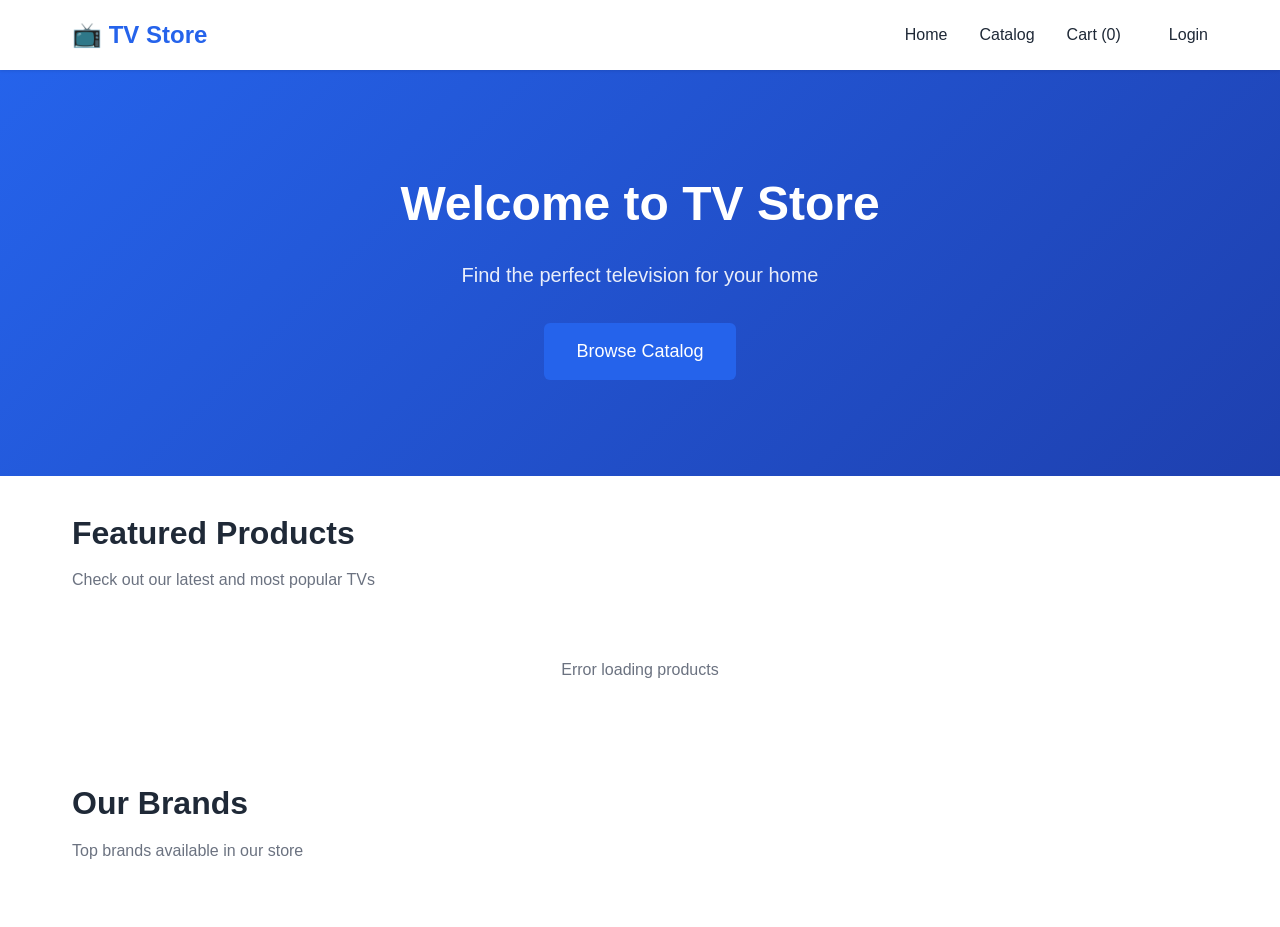
<file: frontend/index.html>
<!DOCTYPE html>
<html lang="en">
<head>
    <meta charset="UTF-8">
    <meta name="viewport" content="width=device-width, initial-scale=1.0">
    <title>Television Store - Home</title>
    <link rel="stylesheet" href="css/style.css">
</head>
<body>
    <nav class="navbar">
        <div class="nav-container">
            <a href="index.html" class="nav-brand">📺 TV Store</a>
            <ul class="nav-links">
                <li><a href="index.html">Home</a></li>
                <li><a href="catalog.html">Catalog</a></li>
                <li><a href="cart.html">Cart (<span id="cart-count">0</span>)</a></li>
                <li class="nav-user">
                    <span class="user-name" id="user-name"></span>
                    <a href="dashboard.html" id="dashboard-link" style="display: none;">Dashboard</a>
                    <a href="admin.html" id="admin-link" style="display: none;">Admin</a>
                    <a href="login.html" id="login-link">Login</a>
                    <button class="btn btn-sm btn-danger" id="logout-btn" style="display: none;">Logout</button>
                </li>
            </ul>
        </div>
    </nav>

    <section class="hero">
        <div class="container">
            <h1>Welcome to TV Store</h1>
            <p>Find the perfect television for your home</p>
            <a href="catalog.html" class="btn btn-primary" style="font-size: 1.125rem; padding: 0.875rem 2rem;">
                Browse Catalog
            </a>
        </div>
    </section>

    <section class="container">
        <div class="page-header">
            <h2 class="page-title">Featured Products</h2>
            <p class="page-subtitle">Check out our latest and most popular TVs</p>
        </div>

        <div id="loading" class="loading">Loading products...</div>
        
        <div id="featured-products" class="grid grid-3"></div>
    </section>

    <section class="container">
        <div class="page-header">
            <h2 class="page-title">Our Brands</h2>
            <p class="page-subtitle">Top brands available in our store</p>
        </div>
        
        <div id="brands-stats" class="grid grid-4"></div>
    </section>

    <!-- Scripts -->
    <script src="js/config.js"></script>
    <script src="js/api.js"></script>
    <script>
        function updateNavigation() {
            const user = getCurrentUser();
            const loginLink = document.getElementById('login-link');
            const logoutBtn = document.getElementById('logout-btn');
            const userName = document.getElementById('user-name');
            const dashboardLink = document.getElementById('dashboard-link');
            const adminLink = document.getElementById('admin-link');
            
            if (user) {
                loginLink.style.display = 'none';
                logoutBtn.style.display = 'inline-block';
                userName.textContent = user.name;
                dashboardLink.style.display = 'inline-block';
                
                if (user.role === 'admin') {
                    adminLink.style.display = 'inline-block';
                }
            }
            
            // Update cart count
            const cart = JSON.parse(localStorage.getItem('cart') || '[]');
            document.getElementById('cart-count').textContent = cart.length;
        }

        document.getElementById('logout-btn')?.addEventListener('click', logout);

        async function loadFeaturedProducts() {
            try {
                const data = await API.getAllTVs({ limit: 6, sortBy: 'createdAt', order: 'desc' });
                const products = data.data || data;
                
                const container = document.getElementById('featured-products');
                const loading = document.getElementById('loading');
                
                loading.style.display = 'none';
                
                if (products.length === 0) {
                    container.innerHTML = '<div class="empty-state"><p>No products available</p></div>';
                    return;
                }
                
                container.innerHTML = products.map(tv => `
                    <div class="card product-card">
                        ${tv.stock > 0 ? '<span class="product-badge">In Stock</span>' : ''}
                        <div class="card-body">
                            <h3 class="card-title">${tv.brand} ${tv.model}</h3>
                            <p class="card-text">
                                ${tv.specs?.size || 'N/A'} | ${tv.specs?.resolution || 'N/A'}
                                ${tv.specs?.smartTV ? ' | Smart TV' : ''}
                            </p>
                            <div class="product-price">${formatPrice(tv.price)}</div>
                            <p class="product-stock ${tv.stock > 0 ? 'in-stock' : 'out-of-stock'}">
                                ${tv.stock > 0 ? `${tv.stock} in stock` : 'Out of stock'}
                            </p>
                        </div>
                        <div class="card-footer">
                            <a href="product.html?id=${tv._id}" class="btn btn-outline btn-sm">View Details</a>
                            <button class="btn btn-primary btn-sm" onclick="addToCart('${tv._id}')" 
                                ${tv.stock === 0 ? 'disabled' : ''}>
                                Add to Cart
                            </button>
                        </div>
                    </div>
                `).join('');
            } catch (error) {
                console.error('Error loading products:', error);
                document.getElementById('loading').textContent = 'Error loading products';
            }
        }

        async function loadBrandsStats() {
            try {
                const stats = await API.getBrandsStats();
                const container = document.getElementById('brands-stats');
                
                container.innerHTML = stats.map(brand => `
                    <div class="card">
                        <div class="card-body">
                            <h3 class="card-title">${brand._id}</h3>
                            <p class="card-text">
                                <strong>${brand.count}</strong> models<br>
                                Avg: ${formatPrice(brand.avgPrice)}
                            </p>
                        </div>
                    </div>
                `).join('');
            } catch (error) {
                console.error('Error loading brands:', error);
            }
        }

        function addToCart(tvId) {
            const cart = JSON.parse(localStorage.getItem('cart') || '[]');
            
            const existing = cart.find(item => item.tvId === tvId);
            if (existing) {
                existing.quantity++;
            } else {
                cart.push({ tvId, quantity: 1 });
            }
            
            localStorage.setItem('cart', JSON.stringify(cart));
            updateNavigation();
            showNotification('Added to cart!', 'success');
        }

        updateNavigation();
        loadFeaturedProducts();
        loadBrandsStats();
    </script>
</body>
</html>
</file>
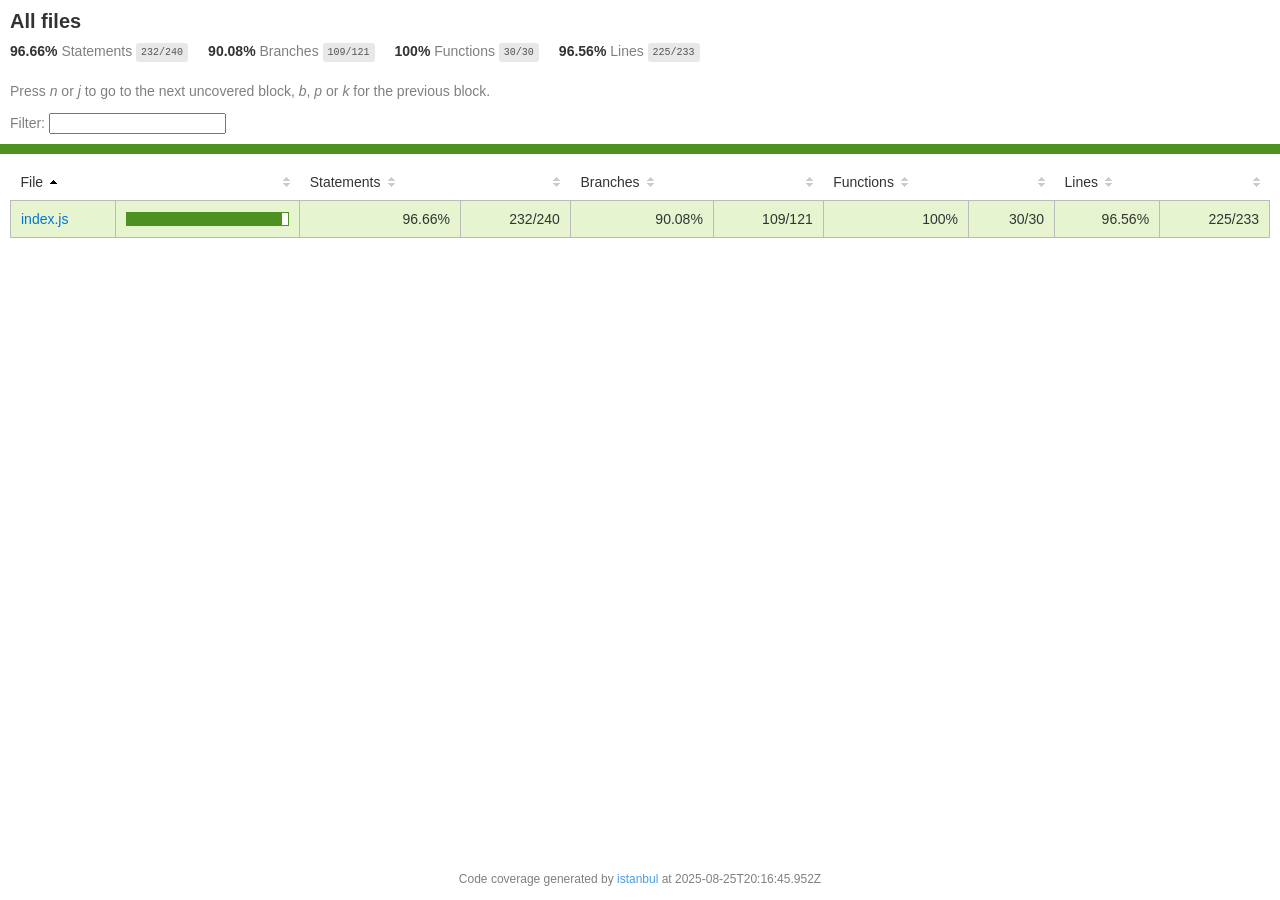
<file: backend/node_modules/kareem/coverage/lcov-report/index.html>
<!doctype html>
<html lang="en">

<head>
    <title>Code coverage report for All files</title>
    <meta charset="utf-8" />
    <link rel="stylesheet" href="prettify.css" />
    <link rel="stylesheet" href="base.css" />
    <link rel="shortcut icon" type="image/x-icon" href="favicon.png" />
    <meta name="viewport" content="width=device-width, initial-scale=1" />
    <style type='text/css'>
        .coverage-summary .sorter {
            background-image: url(sort-arrow-sprite.png);
        }
    </style>
</head>
    
<body>
<div class='wrapper'>
    <div class='pad1'>
        <h1>All files</h1>
        <div class='clearfix'>
            
            <div class='fl pad1y space-right2'>
                <span class="strong">96.66% </span>
                <span class="quiet">Statements</span>
                <span class='fraction'>232/240</span>
            </div>
        
            
            <div class='fl pad1y space-right2'>
                <span class="strong">90.08% </span>
                <span class="quiet">Branches</span>
                <span class='fraction'>109/121</span>
            </div>
        
            
            <div class='fl pad1y space-right2'>
                <span class="strong">100% </span>
                <span class="quiet">Functions</span>
                <span class='fraction'>30/30</span>
            </div>
        
            
            <div class='fl pad1y space-right2'>
                <span class="strong">96.56% </span>
                <span class="quiet">Lines</span>
                <span class='fraction'>225/233</span>
            </div>
        
            
        </div>
        <p class="quiet">
            Press <em>n</em> or <em>j</em> to go to the next uncovered block, <em>b</em>, <em>p</em> or <em>k</em> for the previous block.
        </p>
        <template id="filterTemplate">
            <div class="quiet">
                Filter:
                <input type="search" id="fileSearch">
            </div>
        </template>
    </div>
    <div class='status-line high'></div>
    <div class="pad1">
<table class="coverage-summary">
<thead>
<tr>
   <th data-col="file" data-fmt="html" data-html="true" class="file">File</th>
   <th data-col="pic" data-type="number" data-fmt="html" data-html="true" class="pic"></th>
   <th data-col="statements" data-type="number" data-fmt="pct" class="pct">Statements</th>
   <th data-col="statements_raw" data-type="number" data-fmt="html" class="abs"></th>
   <th data-col="branches" data-type="number" data-fmt="pct" class="pct">Branches</th>
   <th data-col="branches_raw" data-type="number" data-fmt="html" class="abs"></th>
   <th data-col="functions" data-type="number" data-fmt="pct" class="pct">Functions</th>
   <th data-col="functions_raw" data-type="number" data-fmt="html" class="abs"></th>
   <th data-col="lines" data-type="number" data-fmt="pct" class="pct">Lines</th>
   <th data-col="lines_raw" data-type="number" data-fmt="html" class="abs"></th>
</tr>
</thead>
<tbody><tr>
	<td class="file high" data-value="index.js"><a href="index.js.html">index.js</a></td>
	<td data-value="96.66" class="pic high">
	<div class="chart"><div class="cover-fill" style="width: 96%"></div><div class="cover-empty" style="width: 4%"></div></div>
	</td>
	<td data-value="96.66" class="pct high">96.66%</td>
	<td data-value="240" class="abs high">232/240</td>
	<td data-value="90.08" class="pct high">90.08%</td>
	<td data-value="121" class="abs high">109/121</td>
	<td data-value="100" class="pct high">100%</td>
	<td data-value="30" class="abs high">30/30</td>
	<td data-value="96.56" class="pct high">96.56%</td>
	<td data-value="233" class="abs high">225/233</td>
	</tr>

</tbody>
</table>
</div>
                <div class='push'></div><!-- for sticky footer -->
            </div><!-- /wrapper -->
            <div class='footer quiet pad2 space-top1 center small'>
                Code coverage generated by
                <a href="https://istanbul.js.org/" target="_blank" rel="noopener noreferrer">istanbul</a>
                at 2025-08-25T20:16:45.952Z
            </div>
        <script src="prettify.js"></script>
        <script>
            window.onload = function () {
                prettyPrint();
            };
        </script>
        <script src="sorter.js"></script>
        <script src="block-navigation.js"></script>
    </body>
</html>
</file>
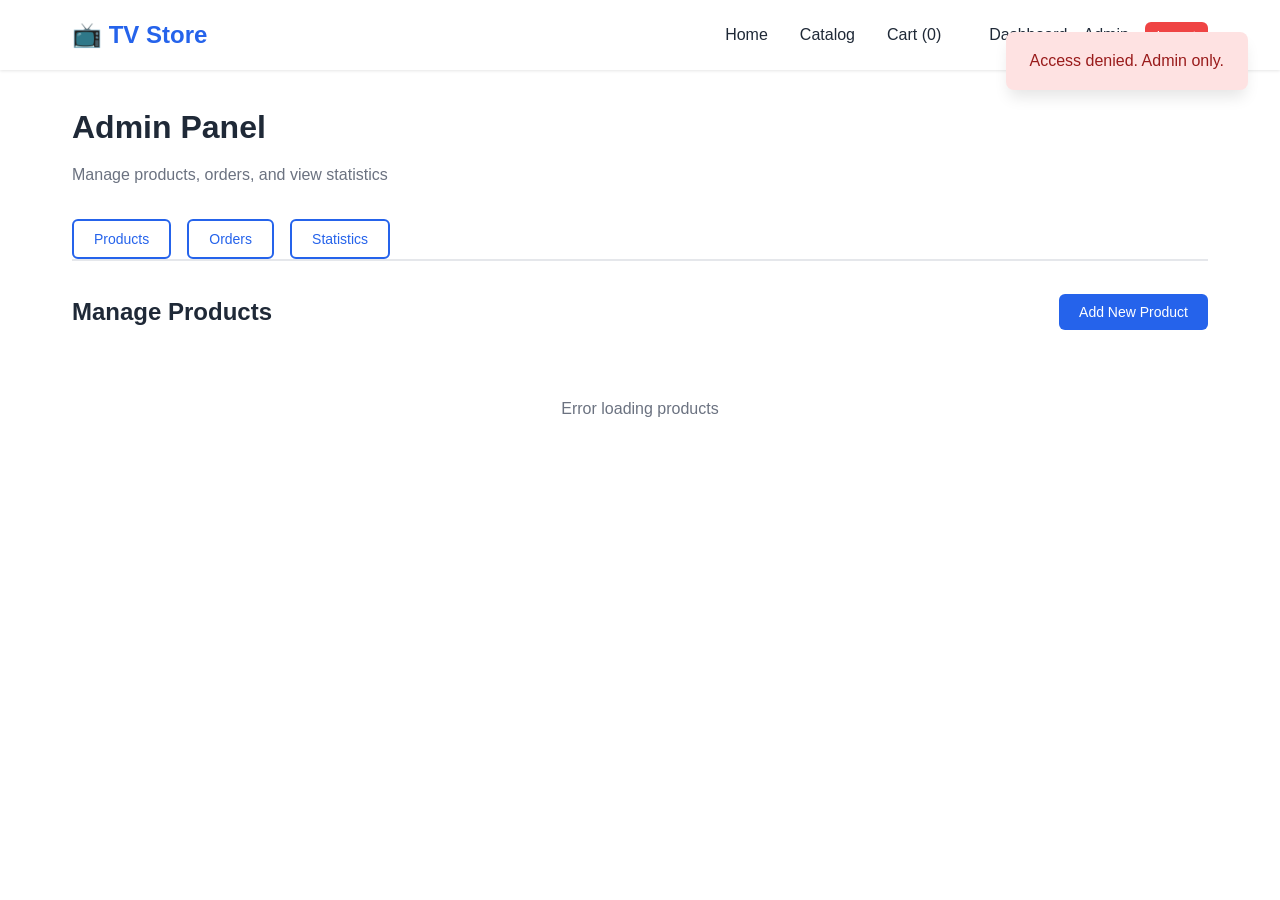
<file: frontend/admin.html>
<!DOCTYPE html>
<html lang="en">
<head>
    <meta charset="UTF-8">
    <meta name="viewport" content="width=device-width, initial-scale=1.0">
    <title>Admin Panel - Television Store</title>
    <link rel="stylesheet" href="css/style.css">
</head>
<body>
    <!-- Navigation -->
    <nav class="navbar">
        <div class="nav-container">
            <a href="index.html" class="nav-brand">📺 TV Store</a>
            <ul class="nav-links">
                <li><a href="index.html">Home</a></li>
                <li><a href="catalog.html">Catalog</a></li>
                <li><a href="cart.html">Cart (<span id="cart-count">0</span>)</a></li>
                <li class="nav-user">
                    <span class="user-name" id="user-name"></span>
                    <a href="dashboard.html">Dashboard</a>
                    <a href="admin.html">Admin</a>
                    <button class="btn btn-sm btn-danger" id="logout-btn">Logout</button>
                </li>
            </ul>
        </div>
    </nav>

    <div class="container">
        <div class="page-header">
            <h1 class="page-title">Admin Panel</h1>
            <p class="page-subtitle">Manage products, orders, and view statistics</p>
        </div>

        <!-- Tabs -->
        <div style="display: flex; gap: 1rem; margin-bottom: 2rem; border-bottom: 2px solid var(--border-color);">
            <button class="btn btn-outline tab-btn active" data-tab="products">Products</button>
            <button class="btn btn-outline tab-btn" data-tab="orders">Orders</button>
            <button class="btn btn-outline tab-btn" data-tab="stats">Statistics</button>
        </div>

        <!-- Products Tab -->
        <div id="products-tab" class="tab-content">
            <div style="display: flex; justify-content: space-between; align-items: center; margin-bottom: 2rem;">
                <h2>Manage Products</h2>
                <button class="btn btn-primary" id="add-product-btn">Add New Product</button>
            </div>
            
            <div id="products-loading" class="loading">Loading products...</div>
            <div class="table-container">
                <table id="products-table" style="display: none;">
                    <thead>
                        <tr>
                            <th>Brand</th>
                            <th>Model</th>
                            <th>Price</th>
                            <th>Stock</th>
                            <th>Actions</th>
                        </tr>
                    </thead>
                    <tbody id="products-tbody"></tbody>
                </table>
            </div>
        </div>

        <!-- Orders Tab -->
        <div id="orders-tab" class="tab-content" style="display: none;">
            <h2 style="margin-bottom: 2rem;">Manage Orders</h2>
            
            <div id="orders-loading" class="loading">Loading orders...</div>
            <div class="table-container">
                <table id="orders-table" style="display: none;">
                    <thead>
                        <tr>
                            <th>Order ID</th>
                            <th>Customer</th>
                            <th>Total</th>
                            <th>Status</th>
                            <th>Date</th>
                            <th>Actions</th>
                        </tr>
                    </thead>
                    <tbody id="orders-tbody"></tbody>
                </table>
            </div>
        </div>

        <!-- Statistics Tab -->
        <div id="stats-tab" class="tab-content" style="display: none;">
            <h2 style="margin-bottom: 2rem;">Sales Statistics</h2>
            
            <div id="stats-loading" class="loading">Loading statistics...</div>
            <div id="stats-content"></div>
        </div>
    </div>

    <!-- Add/Edit Product Modal -->
    <div class="modal" id="product-modal">
        <div class="modal-content">
            <div class="modal-header">
                <h2 class="modal-title" id="modal-title">Add Product</h2>
            </div>
            <form id="product-form">
                <div class="form-group">
                    <label class="form-label">Brand</label>
                    <input type="text" class="form-input" id="product-brand" required>
                </div>
                <div class="form-group">
                    <label class="form-label">Model</label>
                    <input type="text" class="form-input" id="product-model" required>
                </div>
                <div class="form-group">
                    <label class="form-label">Price</label>
                    <input type="number" class="form-input" id="product-price" required min="0">
                </div>
                <div class="form-group">
                    <label class="form-label">Stock</label>
                    <input type="number" class="form-input" id="product-stock" required min="0">
                </div>
                <div class="form-group">
                    <label class="form-label">Size</label>
                    <input type="text" class="form-input" id="product-size" placeholder='e.g., 55"'>
                </div>
                <div class="form-group">
                    <label class="form-label">Resolution</label>
                    <input type="text" class="form-input" id="product-resolution" placeholder="e.g., 4K UHD">
                </div>
                <div class="form-group">
                    <label class="form-label">Smart TV</label>
                    <select class="form-select" id="product-smart-tv">
                        <option value="true">Yes</option>
                        <option value="false">No</option>
                    </select>
                </div>
                <div class="form-group">
                    <label class="form-label">HDMI Ports</label>
                    <input type="number" class="form-input" id="product-hdmi" min="0">
                </div>
                <div class="modal-footer">
                    <button type="button" class="btn btn-outline" id="cancel-product">Cancel</button>
                    <button type="submit" class="btn btn-primary">Save Product</button>
                </div>
            </form>
        </div>
    </div>

    <script src="js/config.js"></script>
    <script src="js/api.js"></script>
    <script>
        let currentEditId = null;

        // Check admin access
        if (!isLoggedIn() || !isAdmin()) {
            showNotification('Access denied. Admin only.', 'error');
            setTimeout(() => window.location.href = 'index.html', 1500);
        }

        const user = getCurrentUser();
        document.getElementById('user-name').textContent = user?.name || '';
        document.getElementById('logout-btn').addEventListener('click', logout);

        // Update cart count
        const cart = JSON.parse(localStorage.getItem('cart') || '[]');
        document.getElementById('cart-count').textContent = cart.length;

        // Tabs
        document.querySelectorAll('.tab-btn').forEach(btn => {
            btn.addEventListener('click', () => {
                const tab = btn.dataset.tab;
                
                // Update buttons
                document.querySelectorAll('.tab-btn').forEach(b => b.classList.remove('active'));
                btn.classList.add('active');
                
                // Update content
                document.querySelectorAll('.tab-content').forEach(content => {
                    content.style.display = 'none';
                });
                document.getElementById(`${tab}-tab`).style.display = 'block';
                
                // Load data
                if (tab === 'products') loadProducts();
                if (tab === 'orders') loadOrders();
                if (tab === 'stats') loadStats();
            });
        });

        // Load products
        async function loadProducts() {
            try {
                const data = await API.getAllTVs({ limit: 100 });
                const products = data.data || data;
                
                document.getElementById('products-loading').style.display = 'none';
                document.getElementById('products-table').style.display = 'table';
                
                const tbody = document.getElementById('products-tbody');
                tbody.innerHTML = products.map(tv => `
                    <tr>
                        <td>${tv.brand}</td>
                        <td>${tv.model}</td>
                        <td>${formatPrice(tv.price)}</td>
                        <td><span class="${tv.stock > 0 ? 'badge-success' : 'badge-danger'} badge">${tv.stock}</span></td>
                        <td>
                            <button class="btn btn-sm btn-outline" onclick="editProduct('${tv._id}')">Edit</button>
                            <button class="btn btn-sm btn-danger" onclick="deleteProduct('${tv._id}')">Delete</button>
                        </td>
                    </tr>
                `).join('');
            } catch (error) {
                console.error('Error loading products:', error);
                document.getElementById('products-loading').textContent = 'Error loading products';
            }
        }

        // Add product modal
        document.getElementById('add-product-btn').addEventListener('click', () => {
            currentEditId = null;
            document.getElementById('modal-title').textContent = 'Add Product';
            document.getElementById('product-form').reset();
            document.getElementById('product-modal').classList.add('active');
        });

        document.getElementById('cancel-product').addEventListener('click', () => {
            document.getElementById('product-modal').classList.remove('active');
        });

        // Close modal on background click
        document.getElementById('product-modal').addEventListener('click', (e) => {
            if (e.target.id === 'product-modal') {
                document.getElementById('product-modal').classList.remove('active');
            }
        });

        // Save product
        document.getElementById('product-form').addEventListener('submit', async (e) => {
            e.preventDefault();
            
            const productData = {
                brand: document.getElementById('product-brand').value,
                model: document.getElementById('product-model').value,
                price: parseFloat(document.getElementById('product-price').value),
                stock: parseInt(document.getElementById('product-stock').value),
                specs: {
                    size: document.getElementById('product-size').value,
                    resolution: document.getElementById('product-resolution').value,
                    smartTV: document.getElementById('product-smart-tv').value === 'true',
                    hdmiPorts: parseInt(document.getElementById('product-hdmi').value) || 0
                }
            };

            try {
                if (currentEditId) {
                    await API.updateTV(currentEditId, productData);
                    showNotification('Product updated!', 'success');
                } else {
                    await API.createTV(productData);
                    showNotification('Product created!', 'success');
                }
                
                document.getElementById('product-modal').classList.remove('active');
                loadProducts();
            } catch (error) {
                showNotification('Operation failed', 'error');
            }
        });

        // Edit product
        async function editProduct(id) {
            try {
                const product = await API.getTVById(id);
                currentEditId = id;
                
                document.getElementById('modal-title').textContent = 'Edit Product';
                document.getElementById('product-brand').value = product.brand;
                document.getElementById('product-model').value = product.model;
                document.getElementById('product-price').value = product.price;
                document.getElementById('product-stock').value = product.stock;
                document.getElementById('product-size').value = product.specs?.size || '';
                document.getElementById('product-resolution').value = product.specs?.resolution || '';
                document.getElementById('product-smart-tv').value = product.specs?.smartTV ? 'true' : 'false';
                document.getElementById('product-hdmi').value = product.specs?.hdmiPorts || 0;
                
                document.getElementById('product-modal').classList.add('active');
            } catch (error) {
                showNotification('Failed to load product', 'error');
            }
        }

        // Delete product
        async function deleteProduct(id) {
            if (!confirm('Delete this product?')) return;
            
            try {
                await API.deleteTV(id);
                showNotification('Product deleted', 'success');
                loadProducts();
            } catch (error) {
                showNotification('Failed to delete product', 'error');
            }
        }

        // Load orders
        async function loadOrders() {
            try {
                const data = await API.getAllOrders();
                const orders = data.data || data;
                
                document.getElementById('orders-loading').style.display = 'none';
                document.getElementById('orders-table').style.display = 'table';
                
                const tbody = document.getElementById('orders-tbody');
                tbody.innerHTML = orders.map(order => {
                    const statusClass = {
                        'pending': 'badge-warning',
                        'completed': 'badge-success',
                        'cancelled': 'badge-danger'
                    }[order.status];
                    
                    return `
                        <tr>
                            <td>#${order._id.substring(0, 8)}</td>
                            <td>${order.userId?.name || 'N/A'}</td>
                            <td>${formatPrice(order.total)}</td>
                            <td><span class="badge ${statusClass}">${order.status}</span></td>
                            <td>${formatDate(order.createdAt)}</td>
                            <td>
                                ${order.status === 'pending' ? `
                                    <button class="btn btn-sm btn-secondary" onclick="updateOrderStatus('${order._id}', 'completed')">Complete</button>
                                    <button class="btn btn-sm btn-danger" onclick="updateOrderStatus('${order._id}', 'cancelled')">Cancel</button>
                                ` : ''}
                            </td>
                        </tr>
                    `;
                }).join('');
            } catch (error) {
                console.error('Error loading orders:', error);
                document.getElementById('orders-loading').textContent = 'Error loading orders';
            }
        }

        // Update order status
        async function updateOrderStatus(orderId, status) {
            try {
                await API.updateOrderStatus(orderId, status);
                showNotification(`Order ${status}!`, 'success');
                loadOrders();
            } catch (error) {
                showNotification('Failed to update order', 'error');
            }
        }

        // Load statistics
        async function loadStats() {
            try {
                const [salesStats, orderStats] = await Promise.all([
                    API.getSalesStats(),
                    API.getOrderStats()
                ]);
                
                document.getElementById('stats-loading').style.display = 'none';
                
                const content = document.getElementById('stats-content');
                content.innerHTML = `
                    <div style="margin-bottom: 3rem;">
                        <h3 style="margin-bottom: 1rem;">Sales by Brand</h3>
                        <div class="table-container">
                            <table>
                                <thead>
                                    <tr>
                                        <th>Brand</th>
                                        <th>Units Sold</th>
                                        <th>Revenue</th>
                                    </tr>
                                </thead>
                                <tbody>
                                    ${salesStats.map(stat => `
                                        <tr>
                                            <td><strong>${stat._id}</strong></td>
                                            <td>${stat.totalSold}</td>
                                            <td>${formatPrice(stat.revenue)}</td>
                                        </tr>
                                    `).join('')}
                                </tbody>
                            </table>
                        </div>
                    </div>
                    
                    <div>
                        <h3 style="margin-bottom: 1rem;">Top Selling Products</h3>
                        <div class="table-container">
                            <table>
                                <thead>
                                    <tr>
                                        <th>Product</th>
                                        <th>Units Sold</th>
                                        <th>Revenue</th>
                                        <th>Orders</th>
                                    </tr>
                                </thead>
                                <tbody>
                                    ${orderStats.map(stat => `
                                        <tr>
                                            <td><strong>${stat.brand} ${stat.model}</strong></td>
                                            <td>${stat.totalQuantity}</td>
                                            <td>${formatPrice(stat.totalRevenue)}</td>
                                            <td>${stat.orderCount}</td>
                                        </tr>
                                    `).join('')}
                                </tbody>
                            </table>
                        </div>
                    </div>
                `;
            } catch (error) {
                console.error('Error loading stats:', error);
                document.getElementById('stats-loading').textContent = 'Error loading statistics';
            }
        }

        // Initialize - load products by default
        loadProducts();
    </script>
</body>
</html>
</file>
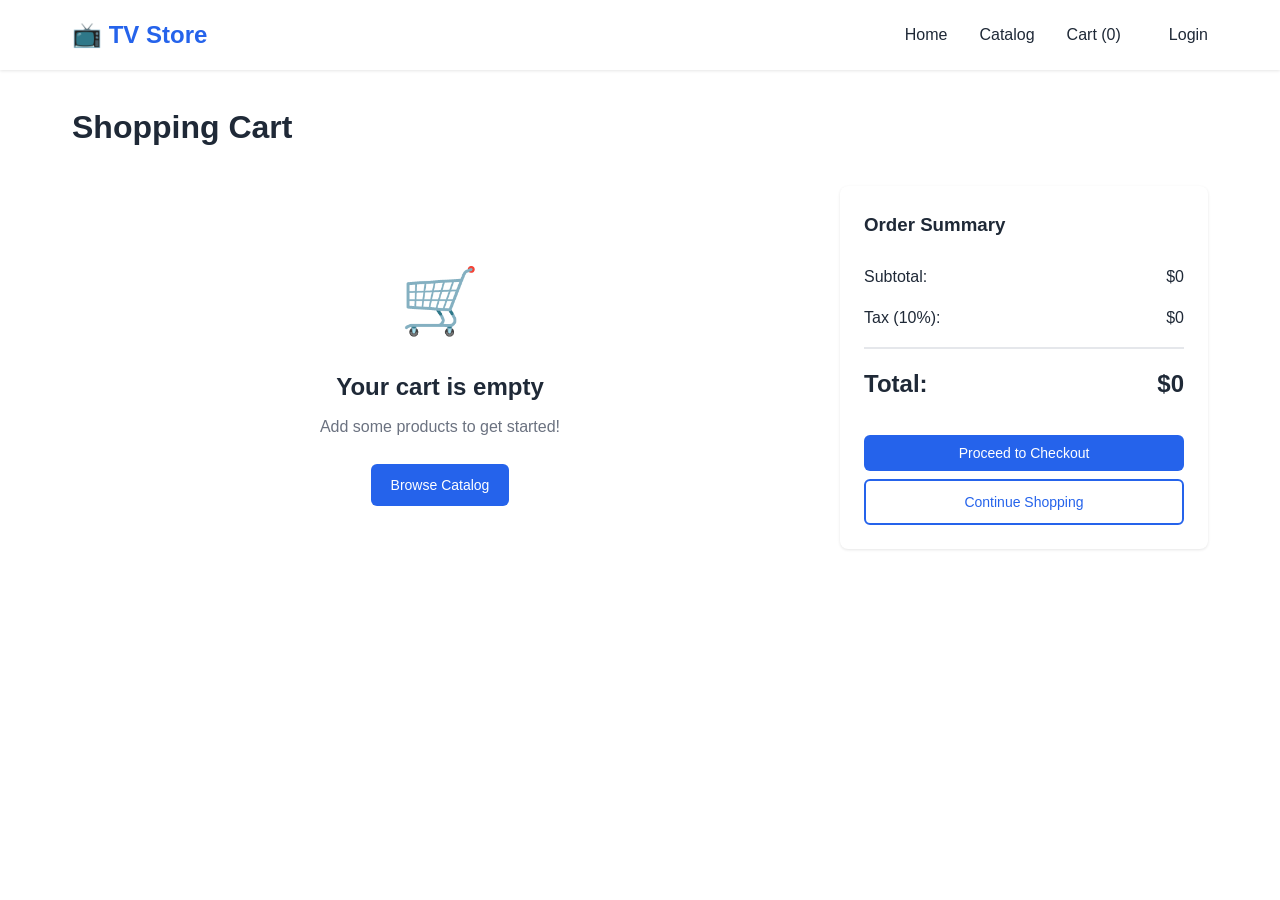
<file: frontend/cart.html>
<!DOCTYPE html>
<html lang="en">
<head>
    <meta charset="UTF-8">
    <meta name="viewport" content="width=device-width, initial-scale=1.0">
    <title>Shopping Cart - Television Store</title>
    <link rel="stylesheet" href="css/style.css">
</head>
<body>
    <!-- Navigation -->
    <nav class="navbar">
        <div class="nav-container">
            <a href="index.html" class="nav-brand">📺 TV Store</a>
            <ul class="nav-links">
                <li><a href="index.html">Home</a></li>
                <li><a href="catalog.html">Catalog</a></li>
                <li><a href="cart.html">Cart (<span id="cart-count">0</span>)</a></li>
                <li class="nav-user">
                    <span class="user-name" id="user-name"></span>
                    <a href="dashboard.html" id="dashboard-link" style="display: none;">Dashboard</a>
                    <a href="admin.html" id="admin-link" style="display: none;">Admin</a>
                    <a href="login.html" id="login-link">Login</a>
                    <button class="btn btn-sm btn-danger" id="logout-btn" style="display: none;">Logout</button>
                </li>
            </ul>
        </div>
    </nav>

    <div class="container">
        <div class="page-header">
            <h1 class="page-title">Shopping Cart</h1>
        </div>

        <div style="display: grid; grid-template-columns: 2fr 1fr; gap: 2rem;">
            <!-- Cart Items -->
            <div>
                <div id="cart-items"></div>
            </div>

            <!-- Cart Summary -->
            <div>
                <div class="cart-summary">
                    <h3 style="margin-bottom: 1.5rem;">Order Summary</h3>
                    <div class="summary-row">
                        <span>Subtotal:</span>
                        <span id="subtotal">$0</span>
                    </div>
                    <div class="summary-row">
                        <span>Tax (10%):</span>
                        <span id="tax">$0</span>
                    </div>
                    <div class="summary-row summary-total">
                        <span>Total:</span>
                        <span id="total">$0</span>
                    </div>
                    <button class="btn btn-primary" id="checkout-btn" style="width: 100%; margin-top: 1rem;">
                        Proceed to Checkout
                    </button>
                    <a href="catalog.html" class="btn btn-outline" style="width: 100%; margin-top: 0.5rem;">
                        Continue Shopping
                    </a>
                </div>
            </div>
        </div>
    </div>

    <script src="js/config.js"></script>
    <script src="js/api.js"></script>
    <script>
        let cartItems = [];
        let products = {};

        // Update navigation
        function updateNavigation() {
            const user = getCurrentUser();
            const loginLink = document.getElementById('login-link');
            const logoutBtn = document.getElementById('logout-btn');
            const userName = document.getElementById('user-name');
            const dashboardLink = document.getElementById('dashboard-link');
            const adminLink = document.getElementById('admin-link');
            
            if (user) {
                loginLink.style.display = 'none';
                logoutBtn.style.display = 'inline-block';
                userName.textContent = user.name;
                dashboardLink.style.display = 'inline-block';
                
                if (user.role === 'admin') {
                    adminLink.style.display = 'inline-block';
                }
            }
            
            const cart = JSON.parse(localStorage.getItem('cart') || '[]');
            document.getElementById('cart-count').textContent = cart.length;
        }

        document.getElementById('logout-btn')?.addEventListener('click', logout);

        // Load cart
        async function loadCart() {
            const cart = JSON.parse(localStorage.getItem('cart') || '[]');
            cartItems = cart;

            if (cart.length === 0) {
                document.getElementById('cart-items').innerHTML = `
                    <div class="empty-state">
                        <div class="empty-state-icon">🛒</div>
                        <h3 class="empty-state-title">Your cart is empty</h3>
                        <p class="empty-state-text">Add some products to get started!</p>
                        <a href="catalog.html" class="btn btn-primary">Browse Catalog</a>
                    </div>
                `;
                updateSummary();
                return;
            }

            // Fetch product details
            for (const item of cart) {
                try {
                    const product = await API.getTVById(item.tvId);
                    products[item.tvId] = product;
                } catch (error) {
                    console.error('Error loading product:', error);
                }
            }

            displayCart();
            updateSummary();
        }

        // Display cart
        function displayCart() {
            const container = document.getElementById('cart-items');
            
            container.innerHTML = cartItems.map(item => {
                const product = products[item.tvId];
                if (!product) return '';

                return `
                    <div class="cart-item">
                        <div class="cart-item-img"></div>
                        <div class="cart-item-details">
                            <h3 class="cart-item-title">${product.brand} ${product.model}</h3>
                            <p style="color: var(--text-light); margin-bottom: 0.5rem;">
                                ${product.specs?.size || 'N/A'} | ${product.specs?.resolution || 'N/A'}
                            </p>
                            <div class="cart-item-price">${formatPrice(product.price)}</div>
                        </div>
                        <div style="display: flex; align-items: center; gap: 1rem;">
                            <div class="form-group" style="margin: 0;">
                                <label class="form-label" style="font-size: 0.75rem;">Quantity</label>
                                <input type="number" class="form-input" value="${item.quantity}" 
                                    min="1" max="${product.stock}" 
                                    onchange="updateQuantity('${item.tvId}', this.value)"
                                    style="width: 80px;">
                            </div>
                            <button class="btn btn-danger btn-sm" onclick="removeFromCart('${item.tvId}')">
                                Remove
                            </button>
                        </div>
                    </div>
                `;
            }).join('');
        }

        // Update quantity
        function updateQuantity(tvId, quantity) {
            quantity = parseInt(quantity);
            if (quantity < 1) quantity = 1;

            const item = cartItems.find(i => i.tvId === tvId);
            if (item) {
                const product = products[tvId];
                if (quantity > product.stock) {
                    showNotification(`Only ${product.stock} items in stock`, 'error');
                    quantity = product.stock;
                }
                item.quantity = quantity;
            }

            localStorage.setItem('cart', JSON.stringify(cartItems));
            displayCart();
            updateSummary();
        }

        // Remove from cart
        function removeFromCart(tvId) {
            cartItems = cartItems.filter(item => item.tvId !== tvId);
            localStorage.setItem('cart', JSON.stringify(cartItems));
            updateNavigation();
            
            if (cartItems.length === 0) {
                loadCart();
            } else {
                displayCart();
                updateSummary();
            }
            
            showNotification('Item removed from cart', 'success');
        }

        // Update summary
        function updateSummary() {
            let subtotal = 0;

            for (const item of cartItems) {
                const product = products[item.tvId];
                if (product) {
                    subtotal += product.price * item.quantity;
                }
            }

            const tax = subtotal * 0.1;
            const total = subtotal + tax;

            document.getElementById('subtotal').textContent = formatPrice(subtotal);
            document.getElementById('tax').textContent = formatPrice(tax);
            document.getElementById('total').textContent = formatPrice(total);
        }

        // Checkout
        document.getElementById('checkout-btn').addEventListener('click', async () => {
            if (!isLoggedIn()) {
                showNotification('Please login to checkout', 'error');
                setTimeout(() => window.location.href = 'login.html', 1500);
                return;
            }

            if (cartItems.length === 0) {
                showNotification('Your cart is empty', 'error');
                return;
            }

            // Prepare order items
            const orderItems = cartItems.map(item => ({
                tvId: item.tvId,
                quantity: item.quantity
            }));

            try {
                const result = await API.createOrder(orderItems);
                
                if (result._id) {
                    showNotification('Order placed successfully!', 'success');
                    
                    // Clear cart
                    localStorage.removeItem('cart');
                    
                    // Redirect to dashboard
                    setTimeout(() => {
                        window.location.href = 'dashboard.html';
                    }, 1500);
                } else {
                    showNotification(result.message || 'Order failed', 'error');
                }
            } catch (error) {
                console.error('Checkout error:', error);
                showNotification('Checkout failed. Please try again.', 'error');
            }
        });

        // Initialize
        updateNavigation();
        loadCart();
    </script>
</body>
</html>
</file>
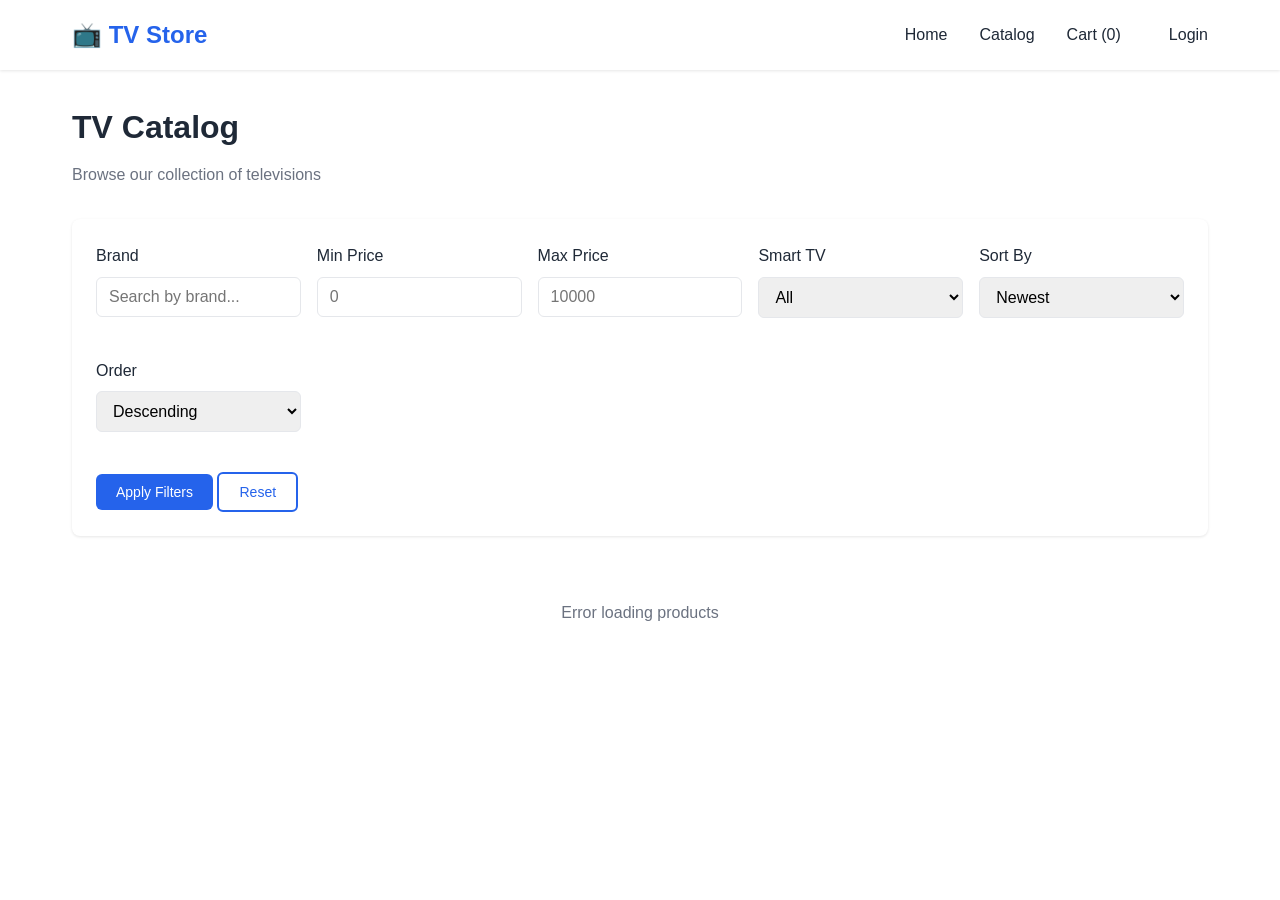
<file: frontend/catalog.html>
<!DOCTYPE html>
<html lang="en">
<head>
    <meta charset="UTF-8">
    <meta name="viewport" content="width=device-width, initial-scale=1.0">
    <title>Catalog - Television Store</title>
    <link rel="stylesheet" href="css/style.css">
</head>
<body>
    <nav class="navbar">
        <div class="nav-container">
            <a href="index.html" class="nav-brand">📺 TV Store</a>
            <ul class="nav-links">
                <li><a href="index.html">Home</a></li>
                <li><a href="catalog.html">Catalog</a></li>
                <li><a href="cart.html">Cart (<span id="cart-count">0</span>)</a></li>
                <li class="nav-user">
                    <span class="user-name" id="user-name"></span>
                    <a href="dashboard.html" id="dashboard-link" style="display: none;">Dashboard</a>
                    <a href="admin.html" id="admin-link" style="display: none;">Admin</a>
                    <a href="login.html" id="login-link">Login</a>
                    <button class="btn btn-sm btn-danger" id="logout-btn" style="display: none;">Logout</button>
                </li>
            </ul>
        </div>
    </nav>

    <div class="container">
        <div class="page-header">
            <h1 class="page-title">TV Catalog</h1>
            <p class="page-subtitle">Browse our collection of televisions</p>
        </div>

        <div class="filters">
            <div class="filters-row">
                <div class="form-group">
                    <label class="form-label">Brand</label>
                    <input type="text" class="form-input" id="filter-brand" placeholder="Search by brand...">
                </div>
                <div class="form-group">
                    <label class="form-label">Min Price</label>
                    <input type="number" class="form-input" id="filter-min-price" placeholder="0">
                </div>
                <div class="form-group">
                    <label class="form-label">Max Price</label>
                    <input type="number" class="form-input" id="filter-max-price" placeholder="10000">
                </div>
                <div class="form-group">
                    <label class="form-label">Smart TV</label>
                    <select class="form-select" id="filter-smart-tv">
                        <option value="">All</option>
                        <option value="true">Smart TV Only</option>
                        <option value="false">Non-Smart TV</option>
                    </select>
                </div>
                <div class="form-group">
                    <label class="form-label">Sort By</label>
                    <select class="form-select" id="sort-by">
                        <option value="createdAt">Newest</option>
                        <option value="price">Price</option>
                        <option value="brand">Brand</option>
                    </select>
                </div>
                <div class="form-group">
                    <label class="form-label">Order</label>
                    <select class="form-select" id="sort-order">
                        <option value="desc">Descending</option>
                        <option value="asc">Ascending</option>
                    </select>
                </div>
            </div>
            <div style="margin-top: 1rem;">
                <button class="btn btn-primary" id="apply-filters">Apply Filters</button>
                <button class="btn btn-outline" id="reset-filters">Reset</button>
            </div>
        </div>

        <div id="loading" class="loading">Loading products...</div>
        <div id="products-grid" class="grid grid-3"></div>

        <!-- Pagination -->
        <div id="pagination" style="display: flex; justify-content: center; gap: 1rem; margin-top: 2rem;">
        </div>
    </div>

    <script src="js/config.js"></script>
    <script src="js/api.js"></script>
    <script>
        let currentPage = 1;
        const limit = 9;

        function updateNavigation() {
            const user = getCurrentUser();
            const loginLink = document.getElementById('login-link');
            const logoutBtn = document.getElementById('logout-btn');
            const userName = document.getElementById('user-name');
            const dashboardLink = document.getElementById('dashboard-link');
            const adminLink = document.getElementById('admin-link');
            
            if (user) {
                loginLink.style.display = 'none';
                logoutBtn.style.display = 'inline-block';
                userName.textContent = user.name;
                dashboardLink.style.display = 'inline-block';
                
                if (user.role === 'admin') {
                    adminLink.style.display = 'inline-block';
                }
            }
            
            const cart = JSON.parse(localStorage.getItem('cart') || '[]');
            document.getElementById('cart-count').textContent = cart.length;
        }

        document.getElementById('logout-btn')?.addEventListener('click', logout);

        function getFilters() {
            const filters = {
                page: currentPage,
                limit: limit
            };

            const brand = document.getElementById('filter-brand').value;
            if (brand) filters.brand = brand;

            const minPrice = document.getElementById('filter-min-price').value;
            if (minPrice) filters.minPrice = minPrice;

            const maxPrice = document.getElementById('filter-max-price').value;
            if (maxPrice) filters.maxPrice = maxPrice;

            const smartTV = document.getElementById('filter-smart-tv').value;
            if (smartTV) filters.smartTV = smartTV;

            filters.sortBy = document.getElementById('sort-by').value;
            filters.order = document.getElementById('sort-order').value;

            return filters;
        }

        async function loadProducts() {
            try {
                const filters = getFilters();
                const data = await API.getAllTVs(filters);
                
                const products = data.data || data;
                const pagination = data.pagination;
                
                const container = document.getElementById('products-grid');
                const loading = document.getElementById('loading');
                
                loading.style.display = 'none';
                
                if (products.length === 0) {
                    container.innerHTML = '<div class="empty-state"><div class="empty-state-icon">📺</div><h3 class="empty-state-title">No products found</h3><p class="empty-state-text">Try adjusting your filters</p></div>';
                    document.getElementById('pagination').innerHTML = '';
                    return;
                }
                
                container.innerHTML = products.map(tv => `
                    <div class="card product-card">
                        ${tv.stock > 0 ? '<span class="product-badge">In Stock</span>' : ''}
                        <div class="card-body">
                            <h3 class="card-title">${tv.brand} ${tv.model}</h3>
                            <p class="card-text">
                                ${tv.specs?.size || 'N/A'} | ${tv.specs?.resolution || 'N/A'}
                                ${tv.specs?.smartTV ? ' | Smart TV' : ''}
                            </p>
                            <div class="product-price">${formatPrice(tv.price)}</div>
                            <p class="product-stock ${tv.stock > 0 ? 'in-stock' : 'out-of-stock'}">
                                ${tv.stock > 0 ? `${tv.stock} in stock` : 'Out of stock'}
                            </p>
                        </div>
                        <div class="card-footer">
                            <a href="product.html?id=${tv._id}" class="btn btn-outline btn-sm">View Details</a>
                            <button class="btn btn-primary btn-sm" onclick="addToCart('${tv._id}')" 
                                ${tv.stock === 0 ? 'disabled' : ''}>
                                Add to Cart
                            </button>
                        </div>
                    </div>
                `).join('');

                if (pagination) {
                    updatePagination(pagination);
                }
            } catch (error) {
                console.error('Error loading products:', error);
                document.getElementById('loading').textContent = 'Error loading products';
            }
        }

        function updatePagination(pagination) {
            const container = document.getElementById('pagination');
            const { currentPage, totalPages } = pagination;

            let html = '';

            if (currentPage > 1) {
                html += `<button class="btn btn-outline btn-sm" onclick="changePage(${currentPage - 1})">Previous</button>`;
            }

            for (let i = 1; i <= totalPages; i++) {
                if (i === currentPage) {
                    html += `<button class="btn btn-primary btn-sm">${i}</button>`;
                } else {
                    html += `<button class="btn btn-outline btn-sm" onclick="changePage(${i})">${i}</button>`;
                }
            }

            if (currentPage < totalPages) {
                html += `<button class="btn btn-outline btn-sm" onclick="changePage(${currentPage + 1})">Next</button>`;
            }

            container.innerHTML = html;
        }

        function changePage(page) {
            currentPage = page;
            window.scrollTo(0, 0);
            loadProducts();
        }

        function addToCart(tvId) {
            const cart = JSON.parse(localStorage.getItem('cart') || '[]');
            
            const existing = cart.find(item => item.tvId === tvId);
            if (existing) {
                existing.quantity++;
            } else {
                cart.push({ tvId, quantity: 1 });
            }
            
            localStorage.setItem('cart', JSON.stringify(cart));
            updateNavigation();
            showNotification('Added to cart!', 'success');
        }

        document.getElementById('apply-filters').addEventListener('click', () => {
            currentPage = 1;
            loadProducts();
        });

        document.getElementById('reset-filters').addEventListener('click', () => {
            document.getElementById('filter-brand').value = '';
            document.getElementById('filter-min-price').value = '';
            document.getElementById('filter-max-price').value = '';
            document.getElementById('filter-smart-tv').value = '';
            document.getElementById('sort-by').value = 'createdAt';
            document.getElementById('sort-order').value = 'desc';
            currentPage = 1;
            loadProducts();
        });

        updateNavigation();
        loadProducts();
    </script>
</body>
</html>
</file>
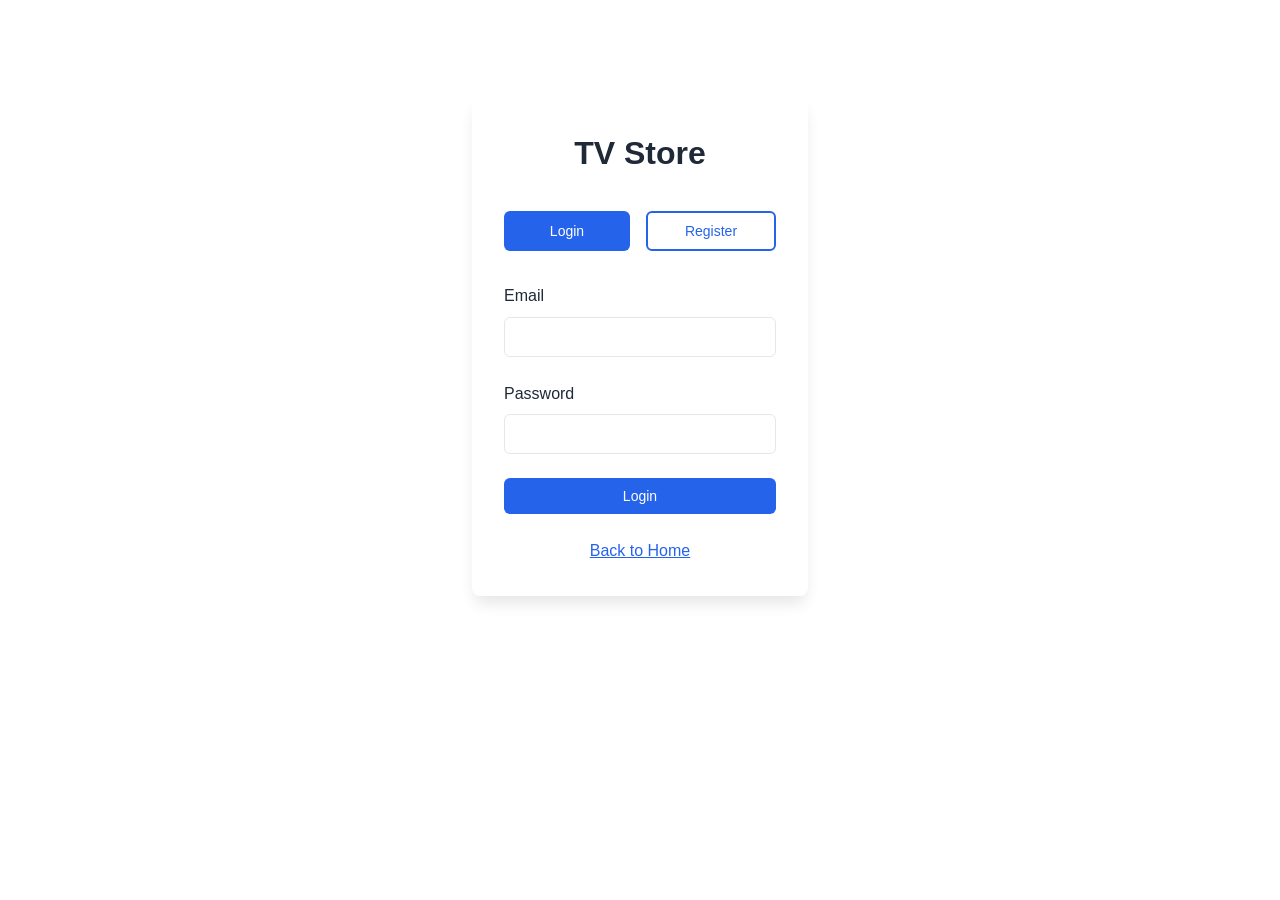
<file: frontend/dashboard.html>
<!DOCTYPE html>
<html lang="en">
<head>
    <meta charset="UTF-8">
    <meta name="viewport" content="width=device-width, initial-scale=1.0">
    <title>My Dashboard - Television Store</title>
    <link rel="stylesheet" href="css/style.css">
</head>
<body>
    <!-- Navigation -->
    <nav class="navbar">
        <div class="nav-container">
            <a href="index.html" class="nav-brand">📺 TV Store</a>
            <ul class="nav-links">
                <li><a href="index.html">Home</a></li>
                <li><a href="catalog.html">Catalog</a></li>
                <li><a href="cart.html">Cart (<span id="cart-count">0</span>)</a></li>
                <li class="nav-user">
                    <span class="user-name" id="user-name"></span>
                    <a href="dashboard.html" id="dashboard-link" style="display: none;">Dashboard</a>
                    <a href="admin.html" id="admin-link" style="display: none;">Admin</a>
                    <a href="login.html" id="login-link">Login</a>
                    <button class="btn btn-sm btn-danger" id="logout-btn" style="display: none;">Logout</button>
                </li>
            </ul>
        </div>
    </nav>

    <div class="container">
        <div class="page-header">
            <h1 class="page-title">My Dashboard</h1>
            <p class="page-subtitle">Manage your orders and account</p>
        </div>

        <!-- User Info -->
        <div class="card" style="margin-bottom: 2rem;">
            <div class="card-body">
                <h3 style="margin-bottom: 1rem;">Account Information</h3>
                <div style="display: grid; grid-template-columns: repeat(auto-fit, minmax(200px, 1fr)); gap: 1rem;">
                    <div>
                        <strong>Name:</strong>
                        <p id="user-fullname"></p>
                    </div>
                    <div>
                        <strong>Email:</strong>
                        <p id="user-email"></p>
                    </div>
                    <div>
                        <strong>Role:</strong>
                        <p id="user-role"></p>
                    </div>
                </div>
            </div>
        </div>

        <!-- Orders -->
        <div class="page-header">
            <h2 class="page-title">My Orders</h2>
        </div>

        <div id="loading" class="loading">Loading orders...</div>
        <div id="orders-container"></div>
    </div>

    <script src="js/config.js"></script>
    <script src="js/api.js"></script>
    <script>
        // Update navigation
        function updateNavigation() {
            const user = getCurrentUser();
            
            if (!user) {
                window.location.href = 'login.html';
                return;
            }
            
            const loginLink = document.getElementById('login-link');
            const logoutBtn = document.getElementById('logout-btn');
            const userName = document.getElementById('user-name');
            const dashboardLink = document.getElementById('dashboard-link');
            const adminLink = document.getElementById('admin-link');
            
            loginLink.style.display = 'none';
            logoutBtn.style.display = 'inline-block';
            userName.textContent = user.name;
            dashboardLink.style.display = 'inline-block';
            
            if (user.role === 'admin') {
                adminLink.style.display = 'inline-block';
            }
            
            const cart = JSON.parse(localStorage.getItem('cart') || '[]');
            document.getElementById('cart-count').textContent = cart.length;

            // Update user info
            document.getElementById('user-fullname').textContent = user.name;
            document.getElementById('user-email').textContent = user.email || 'N/A';
            document.getElementById('user-role').textContent = user.role;
        }

        document.getElementById('logout-btn')?.addEventListener('click', logout);

        // Load orders
        async function loadOrders() {
            try {
                const orders = await API.getMyOrders();
                
                const container = document.getElementById('orders-container');
                const loading = document.getElementById('loading');
                
                loading.style.display = 'none';
                
                if (orders.length === 0) {
                    container.innerHTML = `
                        <div class="empty-state">
                            <div class="empty-state-icon">📦</div>
                            <h3 class="empty-state-title">No orders yet</h3>
                            <p class="empty-state-text">Start shopping to see your orders here</p>
                            <a href="catalog.html" class="btn btn-primary">Browse Catalog</a>
                        </div>
                    `;
                    return;
                }

                container.innerHTML = orders.map(order => {
                    const statusClass = {
                        'pending': 'badge-warning',
                        'completed': 'badge-success',
                        'cancelled': 'badge-danger'
                    }[order.status];

                    return `
                        <div class="card" style="margin-bottom: 1.5rem;">
                            <div class="card-body">
                                <div style="display: flex; justify-content: space-between; align-items: start; margin-bottom: 1rem;">
                                    <div>
                                        <h3 style="margin-bottom: 0.5rem;">Order #${order._id.substring(0, 8)}</h3>
                                        <p style="color: var(--text-light); font-size: 0.875rem;">
                                            ${formatDate(order.createdAt)}
                                        </p>
                                    </div>
                                    <div style="text-align: right;">
                                        <span class="badge ${statusClass}">${order.status.toUpperCase()}</span>
                                        <p style="font-size: 1.25rem; font-weight: bold; color: var(--primary-color); margin-top: 0.5rem;">
                                            ${formatPrice(order.total)}
                                        </p>
                                    </div>
                                </div>

                                <div style="border-top: 1px solid var(--border-color); padding-top: 1rem;">
                                    <strong style="display: block; margin-bottom: 0.5rem;">Items:</strong>
                                    ${order.items.map(item => `
                                        <div style="display: flex; justify-content: space-between; margin-bottom: 0.5rem;">
                                            <span>
                                                ${item.tvId?.brand || 'Product'} ${item.tvId?.model || ''} 
                                                <span style="color: var(--text-light);">× ${item.quantity}</span>
                                            </span>
                                            <span>${formatPrice(item.price * item.quantity)}</span>
                                        </div>
                                    `).join('')}
                                </div>

                                ${order.status === 'pending' ? `
                                    <div style="margin-top: 1rem; padding-top: 1rem; border-top: 1px solid var(--border-color);">
                                        <button class="btn btn-danger btn-sm" onclick="cancelOrder('${order._id}')">
                                            Cancel Order
                                        </button>
                                    </div>
                                ` : ''}
                            </div>
                        </div>
                    `;
                }).join('');
            } catch (error) {
                console.error('Error loading orders:', error);
                document.getElementById('loading').textContent = 'Error loading orders';
            }
        }

        // Cancel order
        async function cancelOrder(orderId) {
            if (!confirm('Are you sure you want to cancel this order?')) return;

            try {
                const result = await API.cancelOrder(orderId);
                
                if (result.message) {
                    showNotification('Order cancelled successfully', 'success');
                    loadOrders();
                } else {
                    showNotification(result.message || 'Failed to cancel order', 'error');
                }
            } catch (error) {
                showNotification('Failed to cancel order', 'error');
            }
        }

        // Initialize
        updateNavigation();
        loadOrders();
    </script>
</body>
</html>
</file>
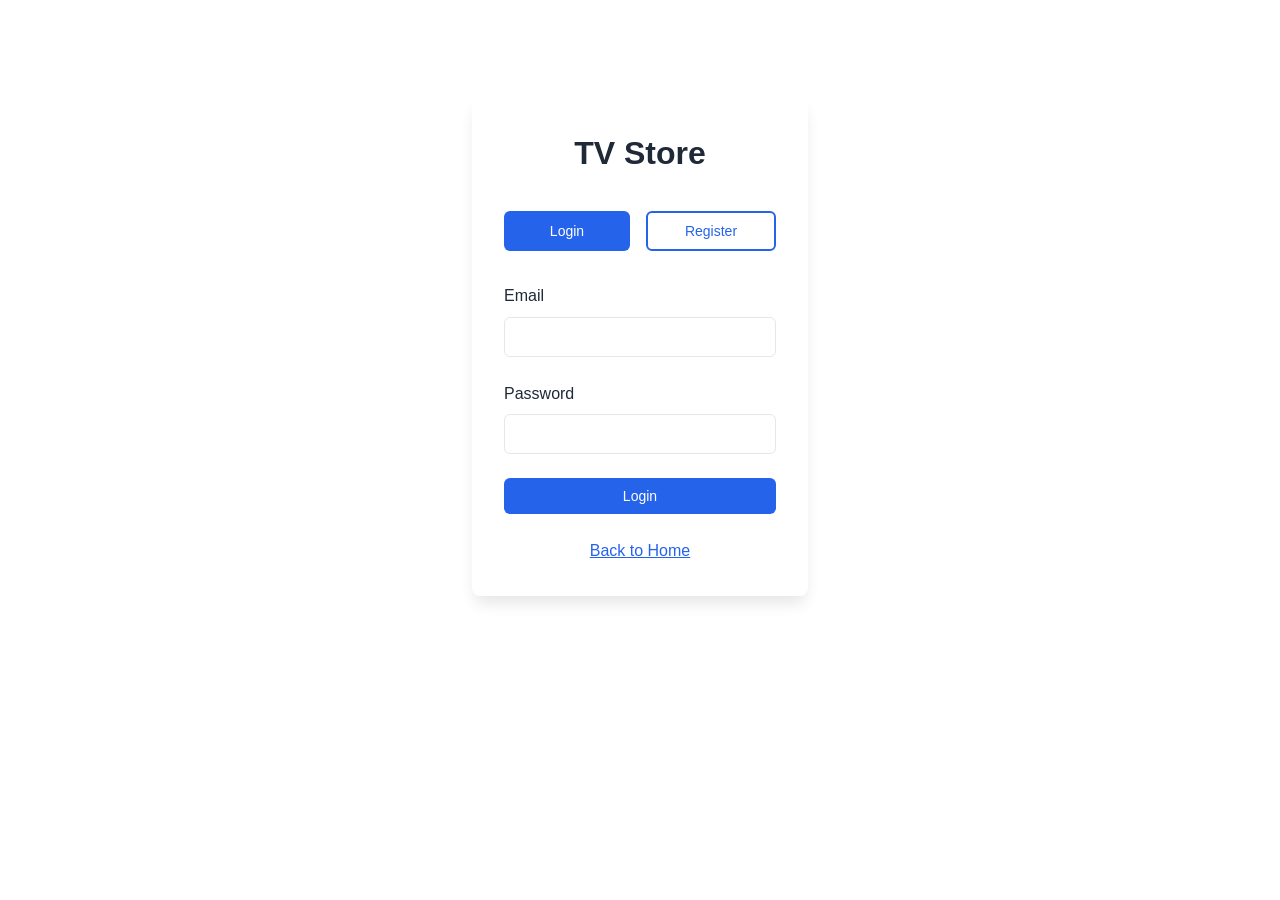
<file: frontend/login.html>
<!DOCTYPE html>
<html lang="en">
<head>
    <meta charset="UTF-8">
    <meta name="viewport" content="width=device-width, initial-scale=1.0">
    <title>Login - Television Store</title>
    <link rel="stylesheet" href="css/style.css">
</head>
<body>
    <div class="auth-container">
        <div class="auth-card">
            <h1 class="auth-title">TV Store</h1>
            
            <!-- Toggle buttons -->
            <div style="display: flex; gap: 1rem; margin-bottom: 2rem;">
                <button class="btn btn-primary" id="show-login" style="flex: 1;">Login</button>
                <button class="btn btn-outline" id="show-register" style="flex: 1;">Register</button>
            </div>

            <!-- Login Form -->
            <form id="login-form">
                <div class="form-group">
                    <label class="form-label">Email</label>
                    <input type="email" class="form-input" id="login-email" required>
                </div>
                <div class="form-group">
                    <label class="form-label">Password</label>
                    <input type="password" class="form-input" id="login-password" required>
                </div>
                <button type="submit" class="btn btn-primary" style="width: 100%;">Login</button>
            </form>

            <!-- Register Form -->
            <form id="register-form" style="display: none;">
                <div class="form-group">
                    <label class="form-label">Name</label>
                    <input type="text" class="form-input" id="register-name" required>
                </div>
                <div class="form-group">
                    <label class="form-label">Email</label>
                    <input type="email" class="form-input" id="register-email" required>
                </div>
                <div class="form-group">
                    <label class="form-label">Password</label>
                    <input type="password" class="form-input" id="register-password" required minlength="6">
                </div>
                <div class="form-group">
                    <label class="form-label">Role</label>
                    <select class="form-select" id="register-role">
                        <option value="user">User</option>
                        <option value="admin">Admin</option>
                    </select>
                </div>
                <button type="submit" class="btn btn-primary" style="width: 100%;">Register</button>
            </form>

            <div style="text-align: center; margin-top: 1.5rem;">
                <a href="index.html" style="color: var(--primary-color);">Back to Home</a>
            </div>
        </div>
    </div>

    <script src="js/config.js"></script>
    <script src="js/api.js"></script>
    <script>
        const loginForm = document.getElementById('login-form');
        const registerForm = document.getElementById('register-form');
        const showLoginBtn = document.getElementById('show-login');
        const showRegisterBtn = document.getElementById('show-register');

        // Toggle forms
        showLoginBtn.addEventListener('click', () => {
            loginForm.style.display = 'block';
            registerForm.style.display = 'none';
            showLoginBtn.className = 'btn btn-primary';
            showRegisterBtn.className = 'btn btn-outline';
        });

        showRegisterBtn.addEventListener('click', () => {
            loginForm.style.display = 'none';
            registerForm.style.display = 'block';
            showLoginBtn.className = 'btn btn-outline';
            showRegisterBtn.className = 'btn btn-primary';
        });

        // Login
        loginForm.addEventListener('submit', async (e) => {
            e.preventDefault();
            
            const email = document.getElementById('login-email').value;
            const password = document.getElementById('login-password').value;

            try {
                const result = await API.login(email, password);
                
                if (result.token) {
                    showNotification('Login successful!', 'success');
                    setTimeout(() => {
                        window.location.href = 'index.html';
                    }, 1000);
                } else {
                    showNotification(result.message || 'Login failed', 'error');
                }
            } catch (error) {
                showNotification('Login failed', 'error');
            }
        });

        // Register
        registerForm.addEventListener('submit', async (e) => {
            e.preventDefault();
            
            const name = document.getElementById('register-name').value;
            const email = document.getElementById('register-email').value;
            const password = document.getElementById('register-password').value;
            const role = document.getElementById('register-role').value;

            try {
                const result = await API.register(name, email, password, role);
                
                if (result.userId || result.message === "User registered") {
                    showNotification('Registration successful! Please login.', 'success');
                    // Switch to login form
                    showLoginBtn.click();
                    document.getElementById('login-email').value = email;
                } else {
                    showNotification(result.message || 'Registration failed', 'error');
                }
            } catch (error) {
                showNotification('Registration failed', 'error');
            }
        });

        // Redirect if already logged in
        if (isLoggedIn()) {
            window.location.href = 'index.html';
        }
    </script>
</body>
</html>
</file>
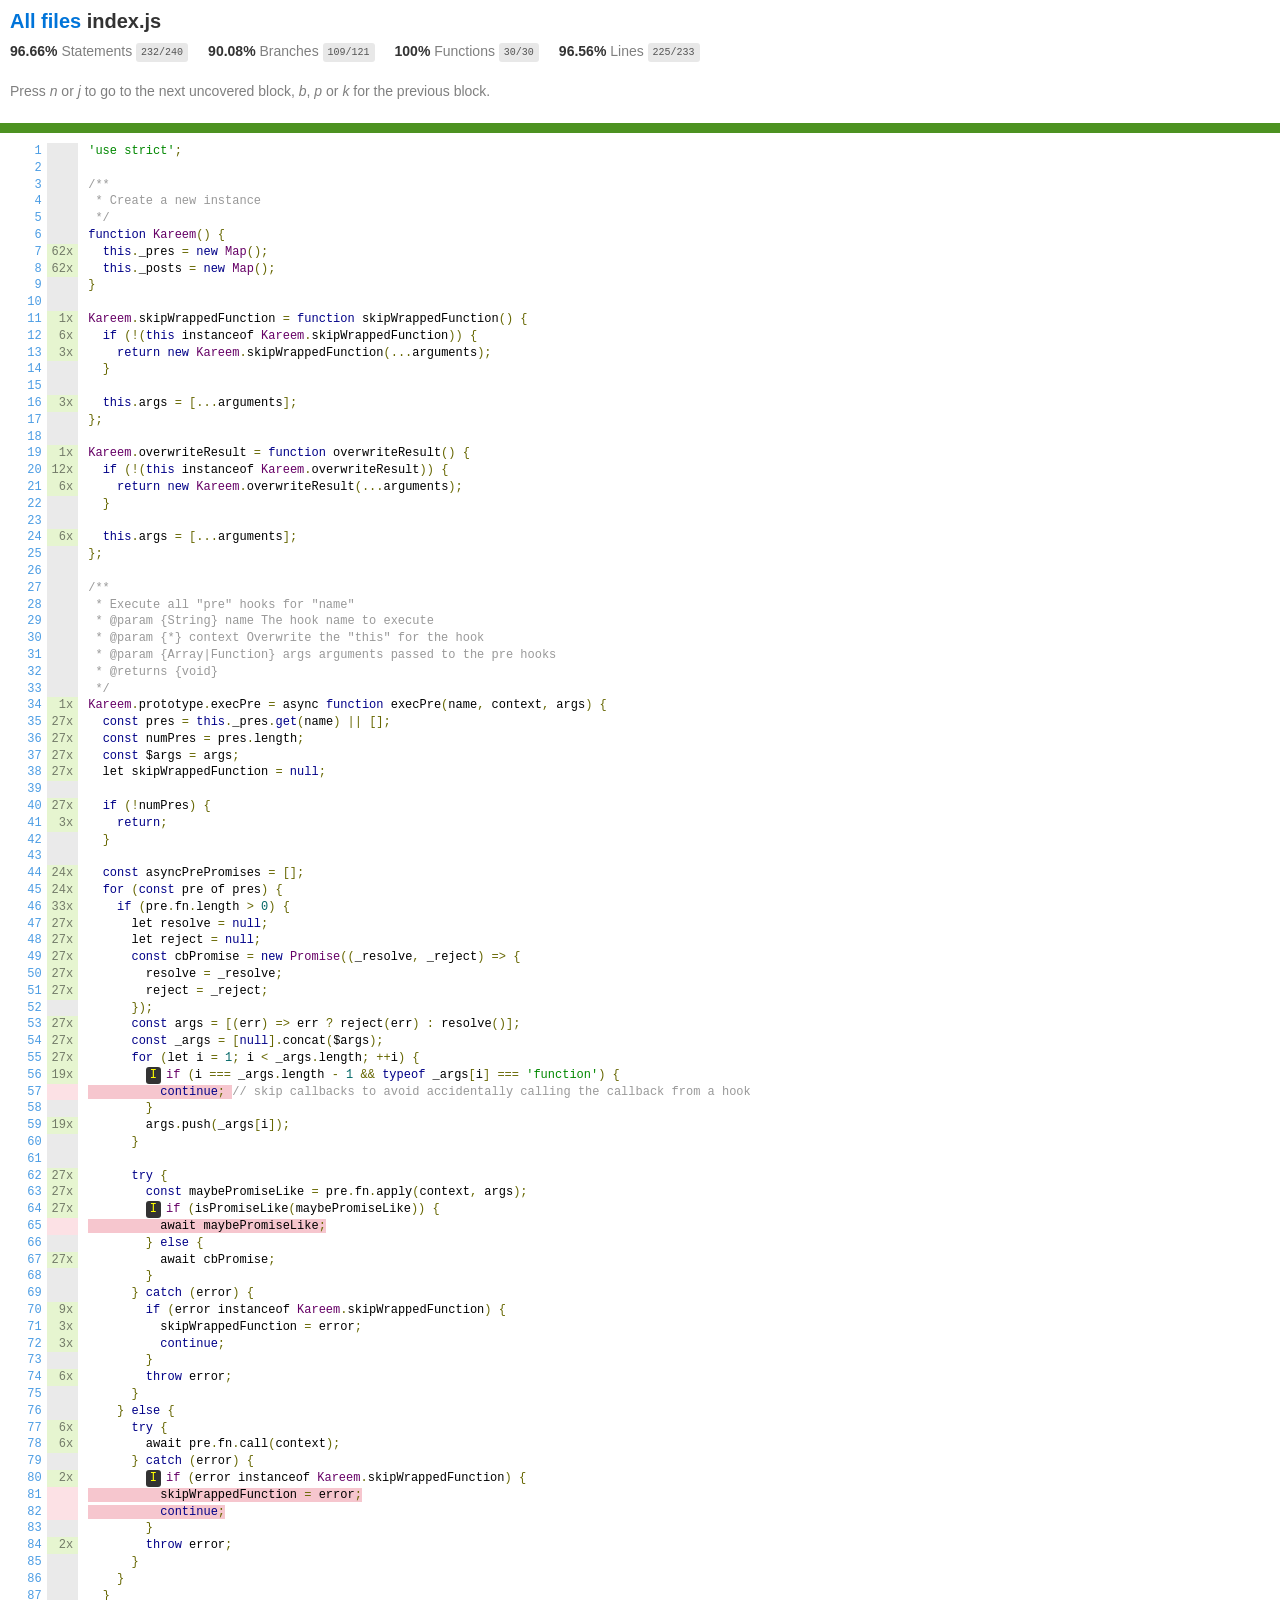
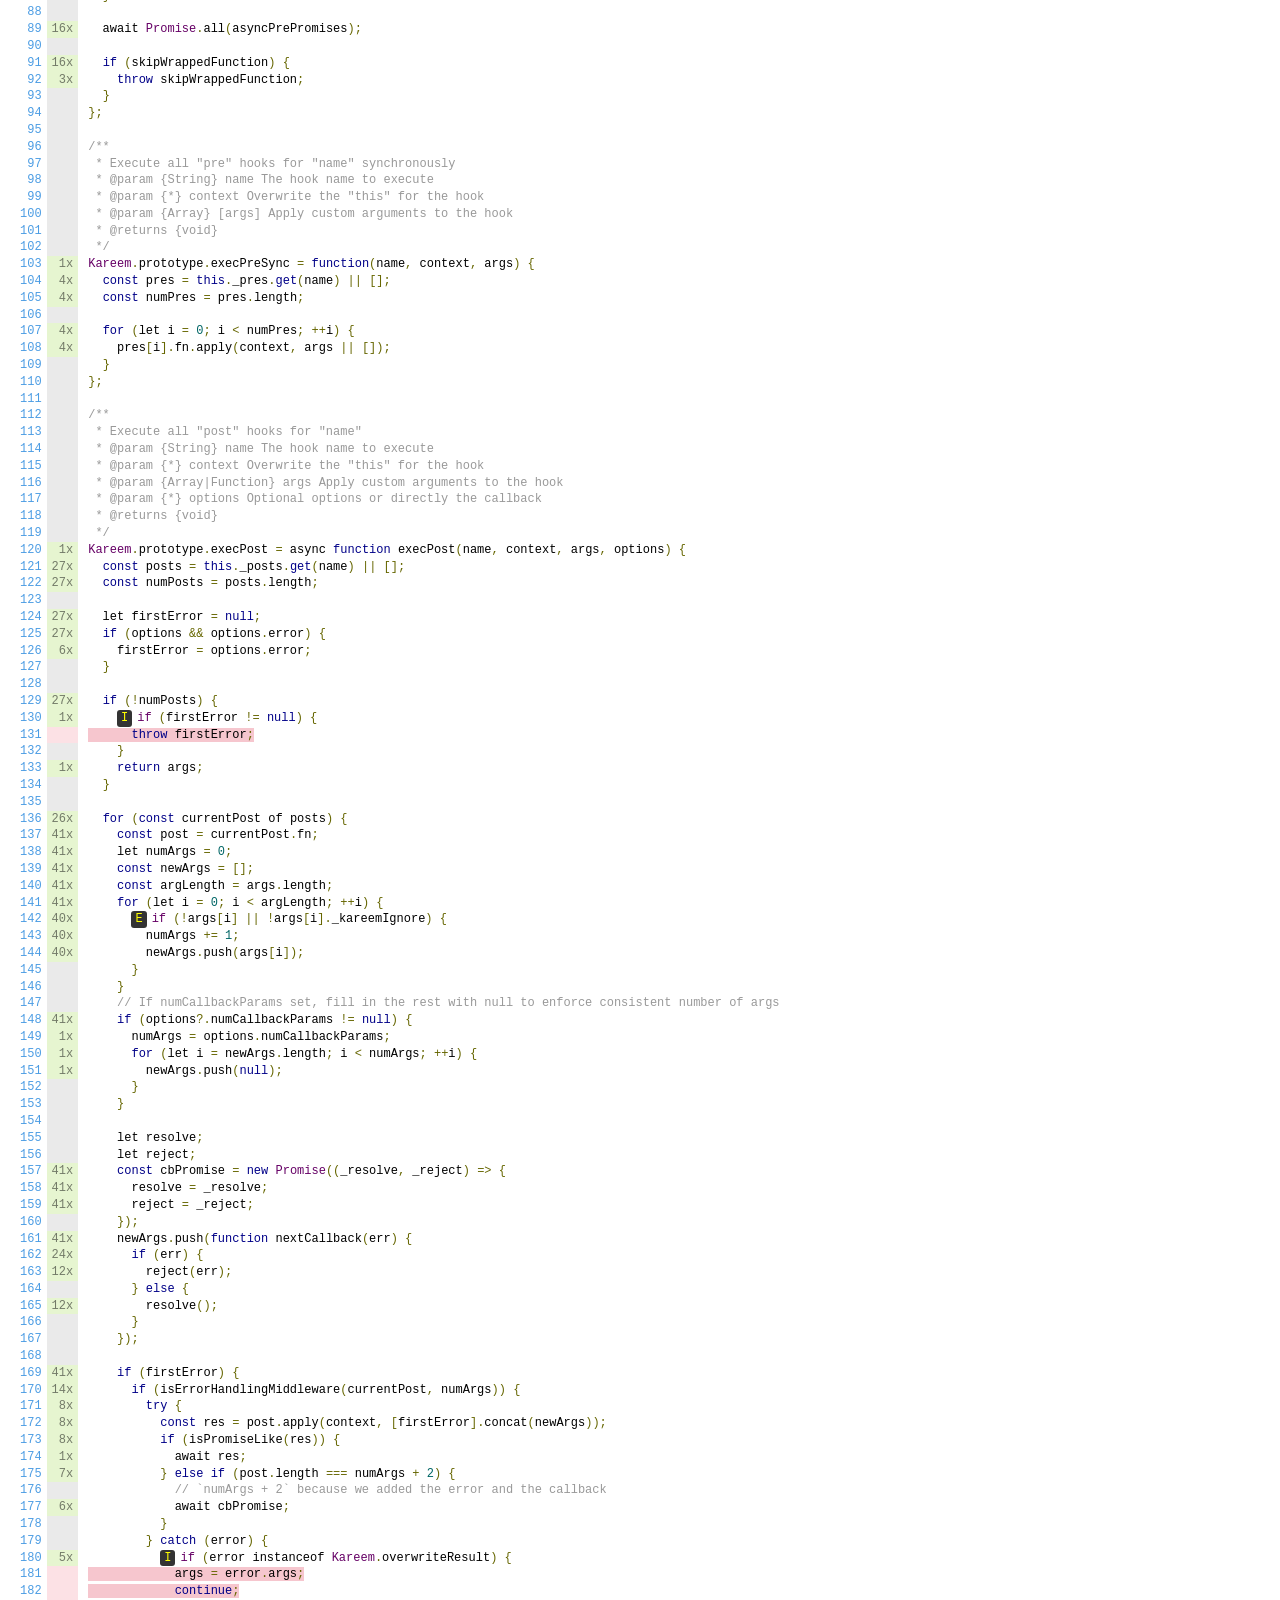
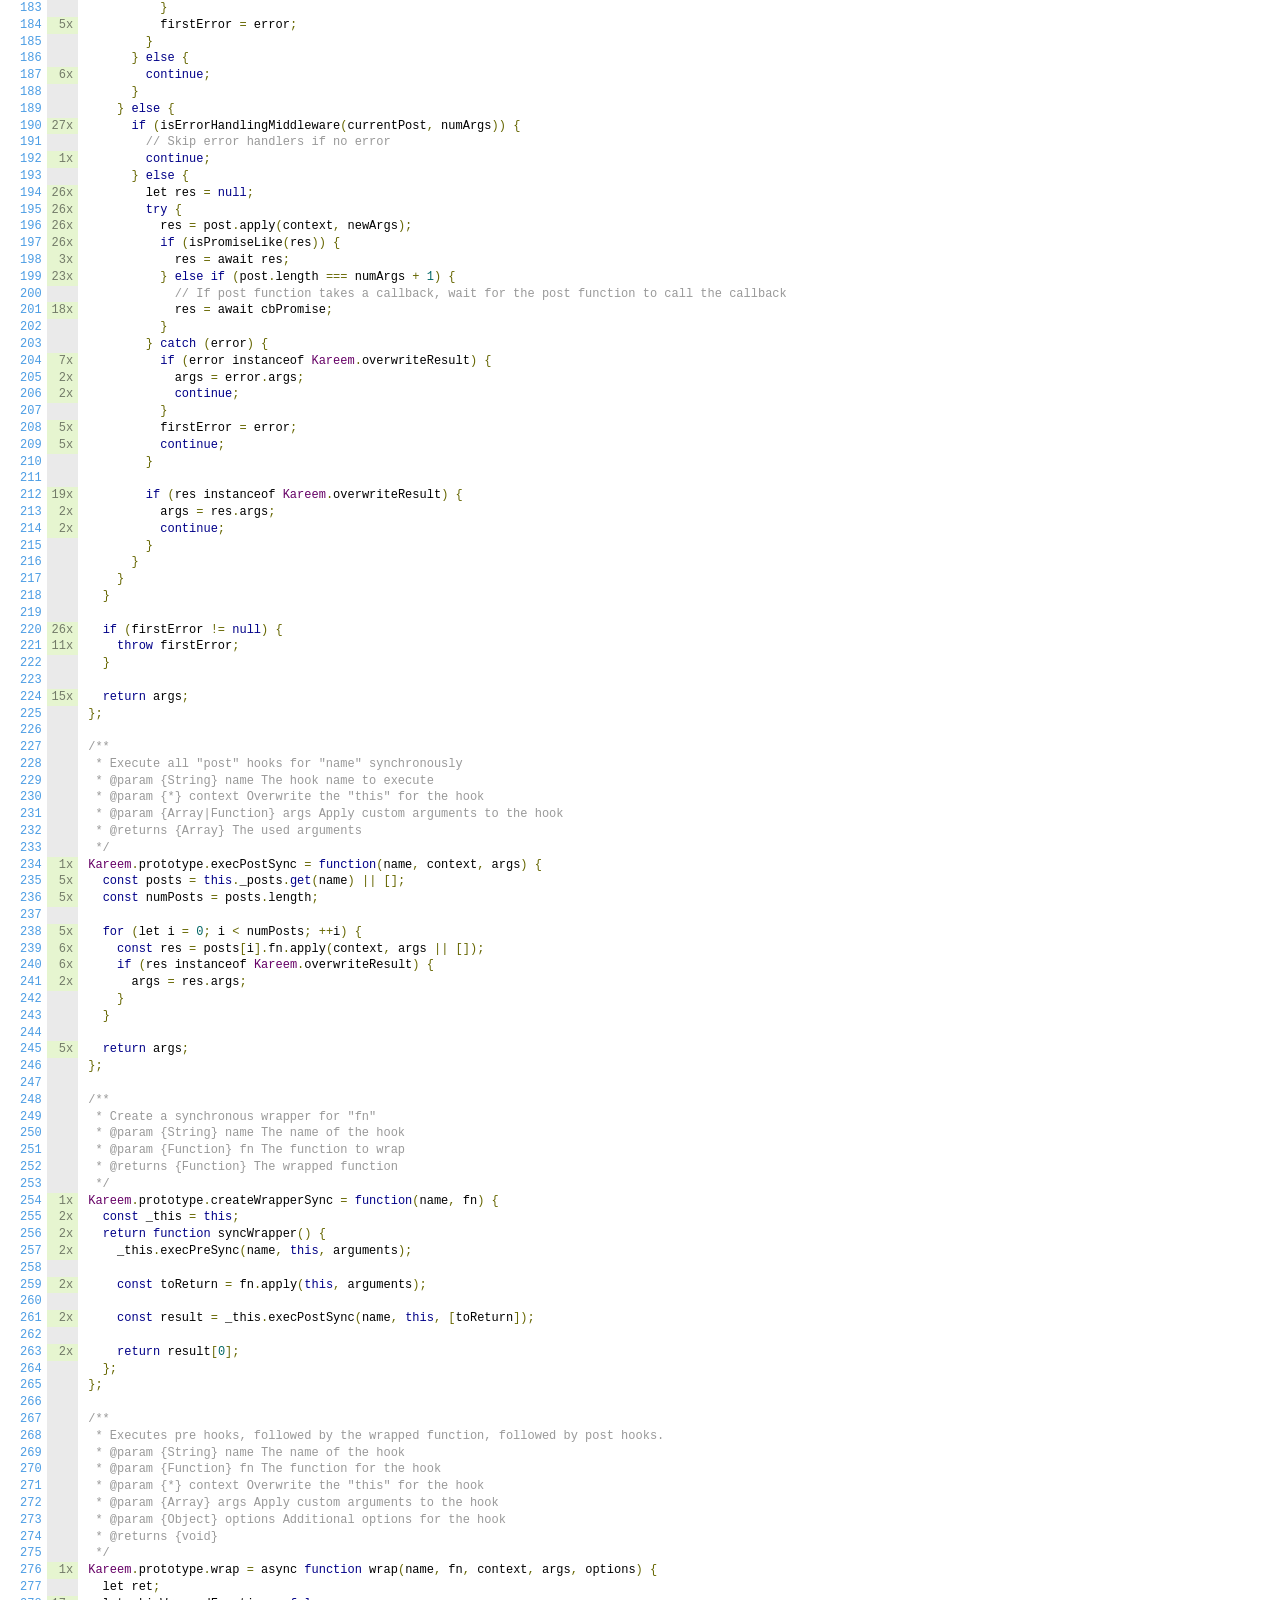
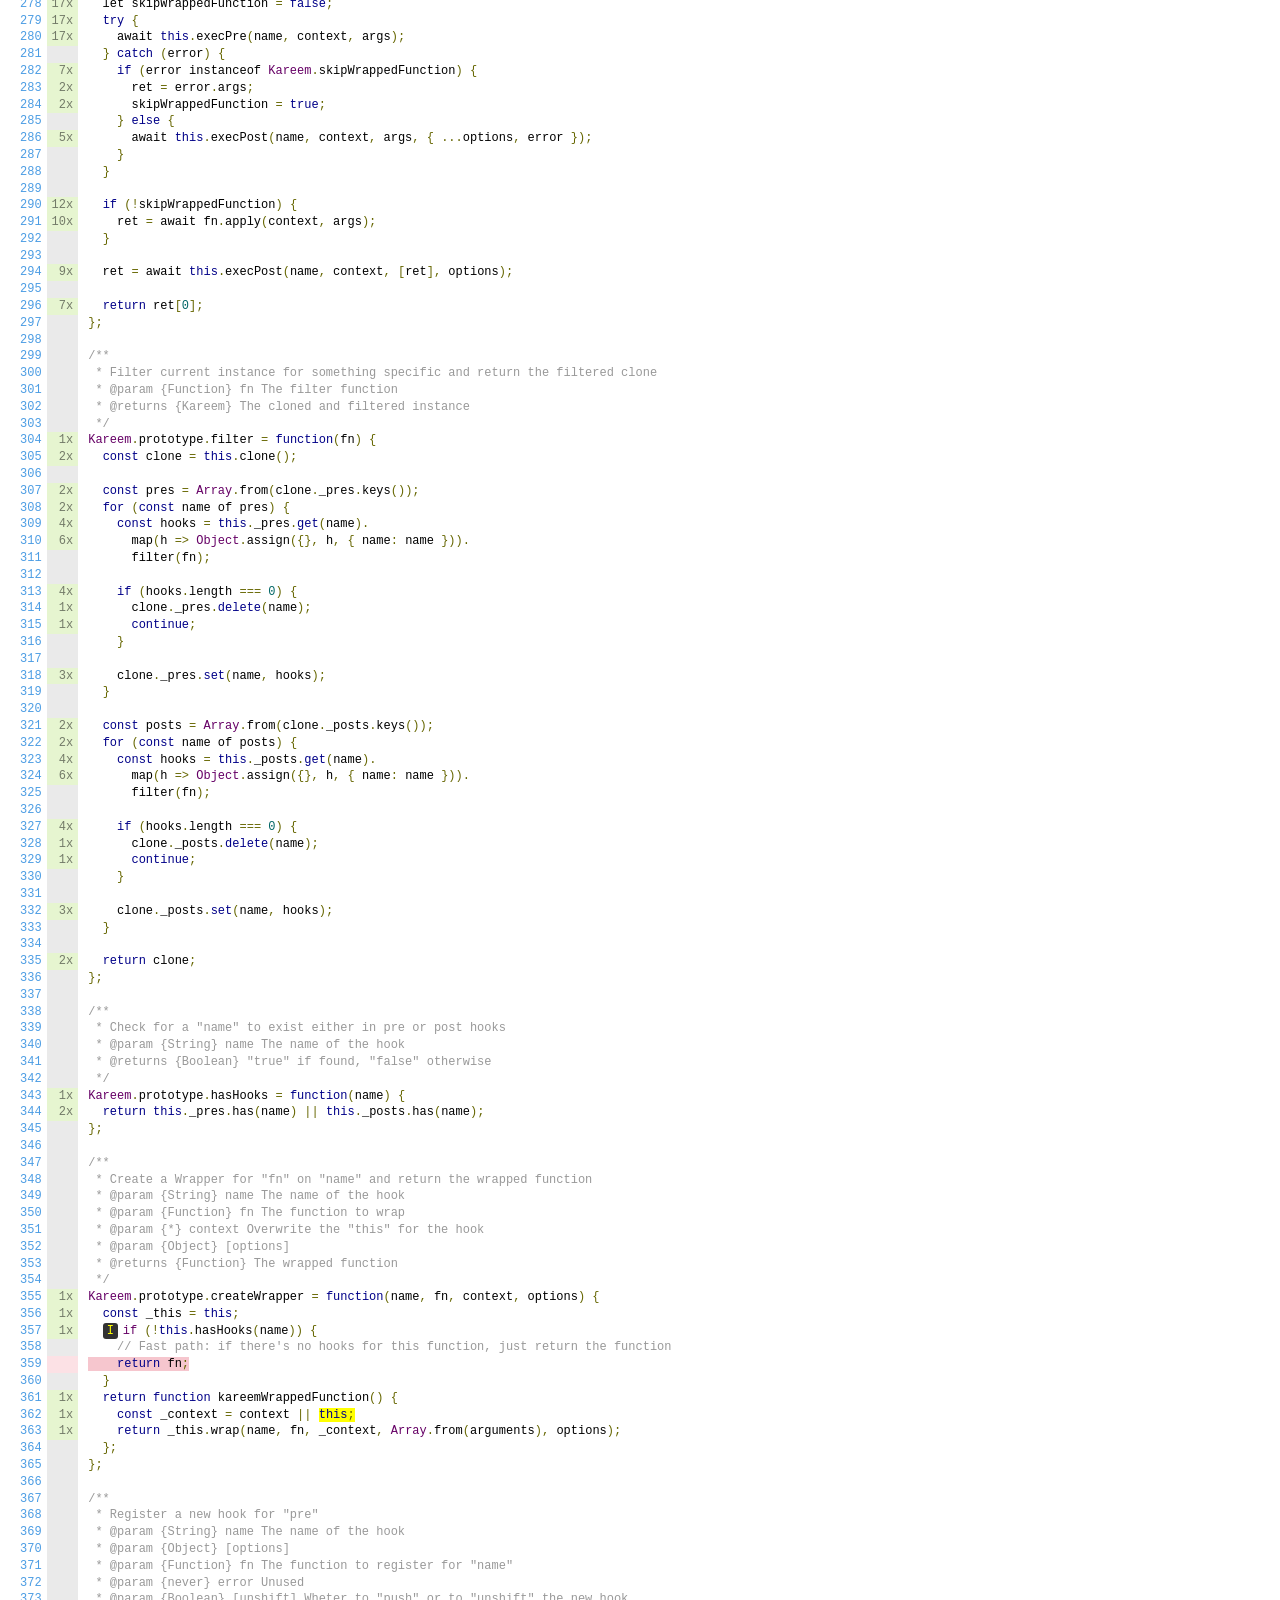
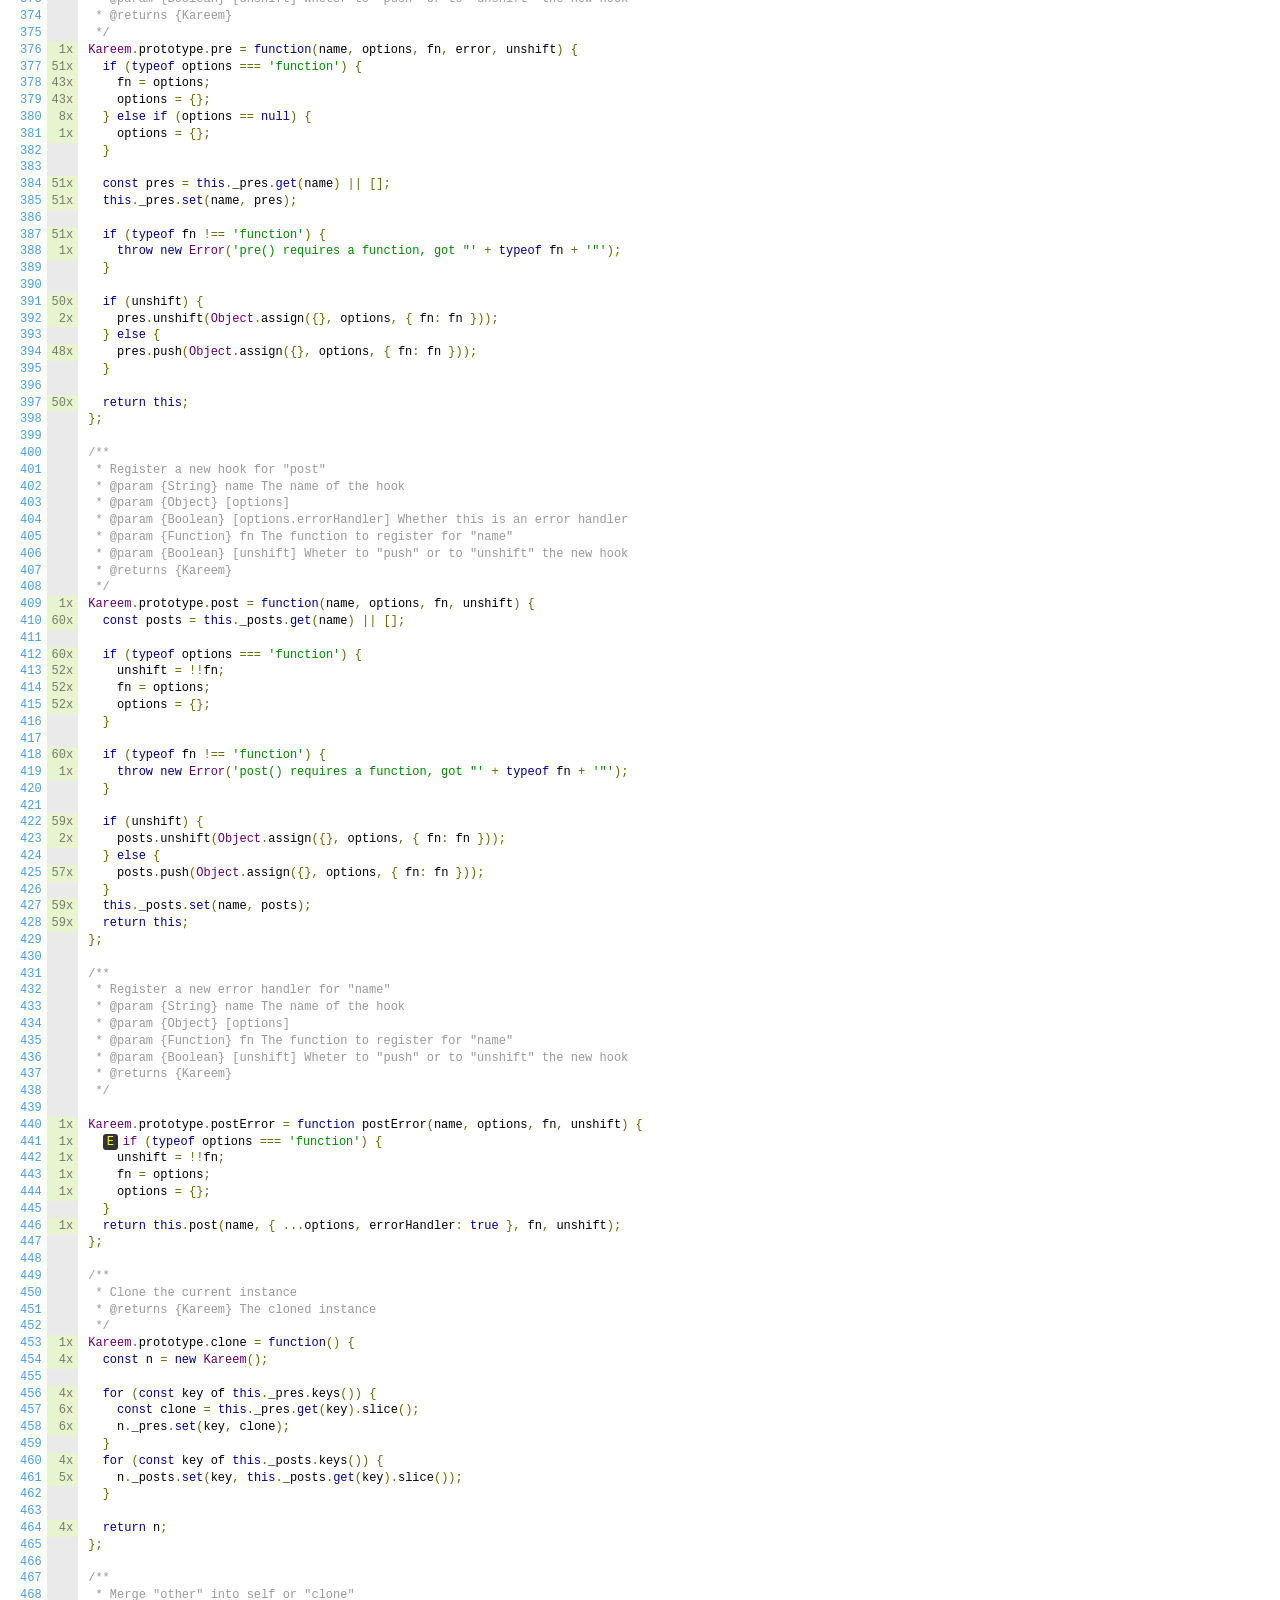
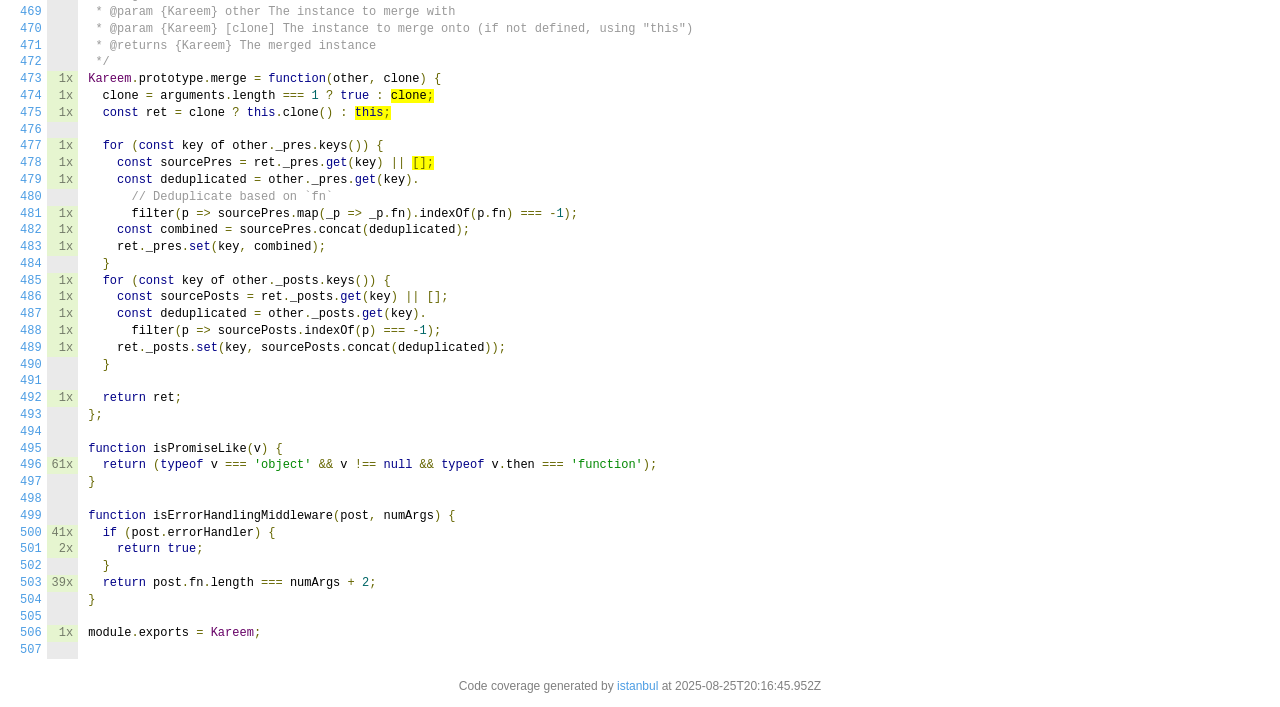
<file: backend/node_modules/kareem/coverage/lcov-report/index.js.html>
<!doctype html>
<html lang="en">

<head>
    <title>Code coverage report for index.js</title>
    <meta charset="utf-8" />
    <link rel="stylesheet" href="prettify.css" />
    <link rel="stylesheet" href="base.css" />
    <link rel="shortcut icon" type="image/x-icon" href="favicon.png" />
    <meta name="viewport" content="width=device-width, initial-scale=1" />
    <style type='text/css'>
        .coverage-summary .sorter {
            background-image: url(sort-arrow-sprite.png);
        }
    </style>
</head>
    
<body>
<div class='wrapper'>
    <div class='pad1'>
        <h1><a href="index.html">All files</a> index.js</h1>
        <div class='clearfix'>
            
            <div class='fl pad1y space-right2'>
                <span class="strong">96.66% </span>
                <span class="quiet">Statements</span>
                <span class='fraction'>232/240</span>
            </div>
        
            
            <div class='fl pad1y space-right2'>
                <span class="strong">90.08% </span>
                <span class="quiet">Branches</span>
                <span class='fraction'>109/121</span>
            </div>
        
            
            <div class='fl pad1y space-right2'>
                <span class="strong">100% </span>
                <span class="quiet">Functions</span>
                <span class='fraction'>30/30</span>
            </div>
        
            
            <div class='fl pad1y space-right2'>
                <span class="strong">96.56% </span>
                <span class="quiet">Lines</span>
                <span class='fraction'>225/233</span>
            </div>
        
            
        </div>
        <p class="quiet">
            Press <em>n</em> or <em>j</em> to go to the next uncovered block, <em>b</em>, <em>p</em> or <em>k</em> for the previous block.
        </p>
        <template id="filterTemplate">
            <div class="quiet">
                Filter:
                <input type="search" id="fileSearch">
            </div>
        </template>
    </div>
    <div class='status-line high'></div>
    <pre><table class="coverage">
<tr><td class="line-count quiet"><a name='L1'></a><a href='#L1'>1</a>
<a name='L2'></a><a href='#L2'>2</a>
<a name='L3'></a><a href='#L3'>3</a>
<a name='L4'></a><a href='#L4'>4</a>
<a name='L5'></a><a href='#L5'>5</a>
<a name='L6'></a><a href='#L6'>6</a>
<a name='L7'></a><a href='#L7'>7</a>
<a name='L8'></a><a href='#L8'>8</a>
<a name='L9'></a><a href='#L9'>9</a>
<a name='L10'></a><a href='#L10'>10</a>
<a name='L11'></a><a href='#L11'>11</a>
<a name='L12'></a><a href='#L12'>12</a>
<a name='L13'></a><a href='#L13'>13</a>
<a name='L14'></a><a href='#L14'>14</a>
<a name='L15'></a><a href='#L15'>15</a>
<a name='L16'></a><a href='#L16'>16</a>
<a name='L17'></a><a href='#L17'>17</a>
<a name='L18'></a><a href='#L18'>18</a>
<a name='L19'></a><a href='#L19'>19</a>
<a name='L20'></a><a href='#L20'>20</a>
<a name='L21'></a><a href='#L21'>21</a>
<a name='L22'></a><a href='#L22'>22</a>
<a name='L23'></a><a href='#L23'>23</a>
<a name='L24'></a><a href='#L24'>24</a>
<a name='L25'></a><a href='#L25'>25</a>
<a name='L26'></a><a href='#L26'>26</a>
<a name='L27'></a><a href='#L27'>27</a>
<a name='L28'></a><a href='#L28'>28</a>
<a name='L29'></a><a href='#L29'>29</a>
<a name='L30'></a><a href='#L30'>30</a>
<a name='L31'></a><a href='#L31'>31</a>
<a name='L32'></a><a href='#L32'>32</a>
<a name='L33'></a><a href='#L33'>33</a>
<a name='L34'></a><a href='#L34'>34</a>
<a name='L35'></a><a href='#L35'>35</a>
<a name='L36'></a><a href='#L36'>36</a>
<a name='L37'></a><a href='#L37'>37</a>
<a name='L38'></a><a href='#L38'>38</a>
<a name='L39'></a><a href='#L39'>39</a>
<a name='L40'></a><a href='#L40'>40</a>
<a name='L41'></a><a href='#L41'>41</a>
<a name='L42'></a><a href='#L42'>42</a>
<a name='L43'></a><a href='#L43'>43</a>
<a name='L44'></a><a href='#L44'>44</a>
<a name='L45'></a><a href='#L45'>45</a>
<a name='L46'></a><a href='#L46'>46</a>
<a name='L47'></a><a href='#L47'>47</a>
<a name='L48'></a><a href='#L48'>48</a>
<a name='L49'></a><a href='#L49'>49</a>
<a name='L50'></a><a href='#L50'>50</a>
<a name='L51'></a><a href='#L51'>51</a>
<a name='L52'></a><a href='#L52'>52</a>
<a name='L53'></a><a href='#L53'>53</a>
<a name='L54'></a><a href='#L54'>54</a>
<a name='L55'></a><a href='#L55'>55</a>
<a name='L56'></a><a href='#L56'>56</a>
<a name='L57'></a><a href='#L57'>57</a>
<a name='L58'></a><a href='#L58'>58</a>
<a name='L59'></a><a href='#L59'>59</a>
<a name='L60'></a><a href='#L60'>60</a>
<a name='L61'></a><a href='#L61'>61</a>
<a name='L62'></a><a href='#L62'>62</a>
<a name='L63'></a><a href='#L63'>63</a>
<a name='L64'></a><a href='#L64'>64</a>
<a name='L65'></a><a href='#L65'>65</a>
<a name='L66'></a><a href='#L66'>66</a>
<a name='L67'></a><a href='#L67'>67</a>
<a name='L68'></a><a href='#L68'>68</a>
<a name='L69'></a><a href='#L69'>69</a>
<a name='L70'></a><a href='#L70'>70</a>
<a name='L71'></a><a href='#L71'>71</a>
<a name='L72'></a><a href='#L72'>72</a>
<a name='L73'></a><a href='#L73'>73</a>
<a name='L74'></a><a href='#L74'>74</a>
<a name='L75'></a><a href='#L75'>75</a>
<a name='L76'></a><a href='#L76'>76</a>
<a name='L77'></a><a href='#L77'>77</a>
<a name='L78'></a><a href='#L78'>78</a>
<a name='L79'></a><a href='#L79'>79</a>
<a name='L80'></a><a href='#L80'>80</a>
<a name='L81'></a><a href='#L81'>81</a>
<a name='L82'></a><a href='#L82'>82</a>
<a name='L83'></a><a href='#L83'>83</a>
<a name='L84'></a><a href='#L84'>84</a>
<a name='L85'></a><a href='#L85'>85</a>
<a name='L86'></a><a href='#L86'>86</a>
<a name='L87'></a><a href='#L87'>87</a>
<a name='L88'></a><a href='#L88'>88</a>
<a name='L89'></a><a href='#L89'>89</a>
<a name='L90'></a><a href='#L90'>90</a>
<a name='L91'></a><a href='#L91'>91</a>
<a name='L92'></a><a href='#L92'>92</a>
<a name='L93'></a><a href='#L93'>93</a>
<a name='L94'></a><a href='#L94'>94</a>
<a name='L95'></a><a href='#L95'>95</a>
<a name='L96'></a><a href='#L96'>96</a>
<a name='L97'></a><a href='#L97'>97</a>
<a name='L98'></a><a href='#L98'>98</a>
<a name='L99'></a><a href='#L99'>99</a>
<a name='L100'></a><a href='#L100'>100</a>
<a name='L101'></a><a href='#L101'>101</a>
<a name='L102'></a><a href='#L102'>102</a>
<a name='L103'></a><a href='#L103'>103</a>
<a name='L104'></a><a href='#L104'>104</a>
<a name='L105'></a><a href='#L105'>105</a>
<a name='L106'></a><a href='#L106'>106</a>
<a name='L107'></a><a href='#L107'>107</a>
<a name='L108'></a><a href='#L108'>108</a>
<a name='L109'></a><a href='#L109'>109</a>
<a name='L110'></a><a href='#L110'>110</a>
<a name='L111'></a><a href='#L111'>111</a>
<a name='L112'></a><a href='#L112'>112</a>
<a name='L113'></a><a href='#L113'>113</a>
<a name='L114'></a><a href='#L114'>114</a>
<a name='L115'></a><a href='#L115'>115</a>
<a name='L116'></a><a href='#L116'>116</a>
<a name='L117'></a><a href='#L117'>117</a>
<a name='L118'></a><a href='#L118'>118</a>
<a name='L119'></a><a href='#L119'>119</a>
<a name='L120'></a><a href='#L120'>120</a>
<a name='L121'></a><a href='#L121'>121</a>
<a name='L122'></a><a href='#L122'>122</a>
<a name='L123'></a><a href='#L123'>123</a>
<a name='L124'></a><a href='#L124'>124</a>
<a name='L125'></a><a href='#L125'>125</a>
<a name='L126'></a><a href='#L126'>126</a>
<a name='L127'></a><a href='#L127'>127</a>
<a name='L128'></a><a href='#L128'>128</a>
<a name='L129'></a><a href='#L129'>129</a>
<a name='L130'></a><a href='#L130'>130</a>
<a name='L131'></a><a href='#L131'>131</a>
<a name='L132'></a><a href='#L132'>132</a>
<a name='L133'></a><a href='#L133'>133</a>
<a name='L134'></a><a href='#L134'>134</a>
<a name='L135'></a><a href='#L135'>135</a>
<a name='L136'></a><a href='#L136'>136</a>
<a name='L137'></a><a href='#L137'>137</a>
<a name='L138'></a><a href='#L138'>138</a>
<a name='L139'></a><a href='#L139'>139</a>
<a name='L140'></a><a href='#L140'>140</a>
<a name='L141'></a><a href='#L141'>141</a>
<a name='L142'></a><a href='#L142'>142</a>
<a name='L143'></a><a href='#L143'>143</a>
<a name='L144'></a><a href='#L144'>144</a>
<a name='L145'></a><a href='#L145'>145</a>
<a name='L146'></a><a href='#L146'>146</a>
<a name='L147'></a><a href='#L147'>147</a>
<a name='L148'></a><a href='#L148'>148</a>
<a name='L149'></a><a href='#L149'>149</a>
<a name='L150'></a><a href='#L150'>150</a>
<a name='L151'></a><a href='#L151'>151</a>
<a name='L152'></a><a href='#L152'>152</a>
<a name='L153'></a><a href='#L153'>153</a>
<a name='L154'></a><a href='#L154'>154</a>
<a name='L155'></a><a href='#L155'>155</a>
<a name='L156'></a><a href='#L156'>156</a>
<a name='L157'></a><a href='#L157'>157</a>
<a name='L158'></a><a href='#L158'>158</a>
<a name='L159'></a><a href='#L159'>159</a>
<a name='L160'></a><a href='#L160'>160</a>
<a name='L161'></a><a href='#L161'>161</a>
<a name='L162'></a><a href='#L162'>162</a>
<a name='L163'></a><a href='#L163'>163</a>
<a name='L164'></a><a href='#L164'>164</a>
<a name='L165'></a><a href='#L165'>165</a>
<a name='L166'></a><a href='#L166'>166</a>
<a name='L167'></a><a href='#L167'>167</a>
<a name='L168'></a><a href='#L168'>168</a>
<a name='L169'></a><a href='#L169'>169</a>
<a name='L170'></a><a href='#L170'>170</a>
<a name='L171'></a><a href='#L171'>171</a>
<a name='L172'></a><a href='#L172'>172</a>
<a name='L173'></a><a href='#L173'>173</a>
<a name='L174'></a><a href='#L174'>174</a>
<a name='L175'></a><a href='#L175'>175</a>
<a name='L176'></a><a href='#L176'>176</a>
<a name='L177'></a><a href='#L177'>177</a>
<a name='L178'></a><a href='#L178'>178</a>
<a name='L179'></a><a href='#L179'>179</a>
<a name='L180'></a><a href='#L180'>180</a>
<a name='L181'></a><a href='#L181'>181</a>
<a name='L182'></a><a href='#L182'>182</a>
<a name='L183'></a><a href='#L183'>183</a>
<a name='L184'></a><a href='#L184'>184</a>
<a name='L185'></a><a href='#L185'>185</a>
<a name='L186'></a><a href='#L186'>186</a>
<a name='L187'></a><a href='#L187'>187</a>
<a name='L188'></a><a href='#L188'>188</a>
<a name='L189'></a><a href='#L189'>189</a>
<a name='L190'></a><a href='#L190'>190</a>
<a name='L191'></a><a href='#L191'>191</a>
<a name='L192'></a><a href='#L192'>192</a>
<a name='L193'></a><a href='#L193'>193</a>
<a name='L194'></a><a href='#L194'>194</a>
<a name='L195'></a><a href='#L195'>195</a>
<a name='L196'></a><a href='#L196'>196</a>
<a name='L197'></a><a href='#L197'>197</a>
<a name='L198'></a><a href='#L198'>198</a>
<a name='L199'></a><a href='#L199'>199</a>
<a name='L200'></a><a href='#L200'>200</a>
<a name='L201'></a><a href='#L201'>201</a>
<a name='L202'></a><a href='#L202'>202</a>
<a name='L203'></a><a href='#L203'>203</a>
<a name='L204'></a><a href='#L204'>204</a>
<a name='L205'></a><a href='#L205'>205</a>
<a name='L206'></a><a href='#L206'>206</a>
<a name='L207'></a><a href='#L207'>207</a>
<a name='L208'></a><a href='#L208'>208</a>
<a name='L209'></a><a href='#L209'>209</a>
<a name='L210'></a><a href='#L210'>210</a>
<a name='L211'></a><a href='#L211'>211</a>
<a name='L212'></a><a href='#L212'>212</a>
<a name='L213'></a><a href='#L213'>213</a>
<a name='L214'></a><a href='#L214'>214</a>
<a name='L215'></a><a href='#L215'>215</a>
<a name='L216'></a><a href='#L216'>216</a>
<a name='L217'></a><a href='#L217'>217</a>
<a name='L218'></a><a href='#L218'>218</a>
<a name='L219'></a><a href='#L219'>219</a>
<a name='L220'></a><a href='#L220'>220</a>
<a name='L221'></a><a href='#L221'>221</a>
<a name='L222'></a><a href='#L222'>222</a>
<a name='L223'></a><a href='#L223'>223</a>
<a name='L224'></a><a href='#L224'>224</a>
<a name='L225'></a><a href='#L225'>225</a>
<a name='L226'></a><a href='#L226'>226</a>
<a name='L227'></a><a href='#L227'>227</a>
<a name='L228'></a><a href='#L228'>228</a>
<a name='L229'></a><a href='#L229'>229</a>
<a name='L230'></a><a href='#L230'>230</a>
<a name='L231'></a><a href='#L231'>231</a>
<a name='L232'></a><a href='#L232'>232</a>
<a name='L233'></a><a href='#L233'>233</a>
<a name='L234'></a><a href='#L234'>234</a>
<a name='L235'></a><a href='#L235'>235</a>
<a name='L236'></a><a href='#L236'>236</a>
<a name='L237'></a><a href='#L237'>237</a>
<a name='L238'></a><a href='#L238'>238</a>
<a name='L239'></a><a href='#L239'>239</a>
<a name='L240'></a><a href='#L240'>240</a>
<a name='L241'></a><a href='#L241'>241</a>
<a name='L242'></a><a href='#L242'>242</a>
<a name='L243'></a><a href='#L243'>243</a>
<a name='L244'></a><a href='#L244'>244</a>
<a name='L245'></a><a href='#L245'>245</a>
<a name='L246'></a><a href='#L246'>246</a>
<a name='L247'></a><a href='#L247'>247</a>
<a name='L248'></a><a href='#L248'>248</a>
<a name='L249'></a><a href='#L249'>249</a>
<a name='L250'></a><a href='#L250'>250</a>
<a name='L251'></a><a href='#L251'>251</a>
<a name='L252'></a><a href='#L252'>252</a>
<a name='L253'></a><a href='#L253'>253</a>
<a name='L254'></a><a href='#L254'>254</a>
<a name='L255'></a><a href='#L255'>255</a>
<a name='L256'></a><a href='#L256'>256</a>
<a name='L257'></a><a href='#L257'>257</a>
<a name='L258'></a><a href='#L258'>258</a>
<a name='L259'></a><a href='#L259'>259</a>
<a name='L260'></a><a href='#L260'>260</a>
<a name='L261'></a><a href='#L261'>261</a>
<a name='L262'></a><a href='#L262'>262</a>
<a name='L263'></a><a href='#L263'>263</a>
<a name='L264'></a><a href='#L264'>264</a>
<a name='L265'></a><a href='#L265'>265</a>
<a name='L266'></a><a href='#L266'>266</a>
<a name='L267'></a><a href='#L267'>267</a>
<a name='L268'></a><a href='#L268'>268</a>
<a name='L269'></a><a href='#L269'>269</a>
<a name='L270'></a><a href='#L270'>270</a>
<a name='L271'></a><a href='#L271'>271</a>
<a name='L272'></a><a href='#L272'>272</a>
<a name='L273'></a><a href='#L273'>273</a>
<a name='L274'></a><a href='#L274'>274</a>
<a name='L275'></a><a href='#L275'>275</a>
<a name='L276'></a><a href='#L276'>276</a>
<a name='L277'></a><a href='#L277'>277</a>
<a name='L278'></a><a href='#L278'>278</a>
<a name='L279'></a><a href='#L279'>279</a>
<a name='L280'></a><a href='#L280'>280</a>
<a name='L281'></a><a href='#L281'>281</a>
<a name='L282'></a><a href='#L282'>282</a>
<a name='L283'></a><a href='#L283'>283</a>
<a name='L284'></a><a href='#L284'>284</a>
<a name='L285'></a><a href='#L285'>285</a>
<a name='L286'></a><a href='#L286'>286</a>
<a name='L287'></a><a href='#L287'>287</a>
<a name='L288'></a><a href='#L288'>288</a>
<a name='L289'></a><a href='#L289'>289</a>
<a name='L290'></a><a href='#L290'>290</a>
<a name='L291'></a><a href='#L291'>291</a>
<a name='L292'></a><a href='#L292'>292</a>
<a name='L293'></a><a href='#L293'>293</a>
<a name='L294'></a><a href='#L294'>294</a>
<a name='L295'></a><a href='#L295'>295</a>
<a name='L296'></a><a href='#L296'>296</a>
<a name='L297'></a><a href='#L297'>297</a>
<a name='L298'></a><a href='#L298'>298</a>
<a name='L299'></a><a href='#L299'>299</a>
<a name='L300'></a><a href='#L300'>300</a>
<a name='L301'></a><a href='#L301'>301</a>
<a name='L302'></a><a href='#L302'>302</a>
<a name='L303'></a><a href='#L303'>303</a>
<a name='L304'></a><a href='#L304'>304</a>
<a name='L305'></a><a href='#L305'>305</a>
<a name='L306'></a><a href='#L306'>306</a>
<a name='L307'></a><a href='#L307'>307</a>
<a name='L308'></a><a href='#L308'>308</a>
<a name='L309'></a><a href='#L309'>309</a>
<a name='L310'></a><a href='#L310'>310</a>
<a name='L311'></a><a href='#L311'>311</a>
<a name='L312'></a><a href='#L312'>312</a>
<a name='L313'></a><a href='#L313'>313</a>
<a name='L314'></a><a href='#L314'>314</a>
<a name='L315'></a><a href='#L315'>315</a>
<a name='L316'></a><a href='#L316'>316</a>
<a name='L317'></a><a href='#L317'>317</a>
<a name='L318'></a><a href='#L318'>318</a>
<a name='L319'></a><a href='#L319'>319</a>
<a name='L320'></a><a href='#L320'>320</a>
<a name='L321'></a><a href='#L321'>321</a>
<a name='L322'></a><a href='#L322'>322</a>
<a name='L323'></a><a href='#L323'>323</a>
<a name='L324'></a><a href='#L324'>324</a>
<a name='L325'></a><a href='#L325'>325</a>
<a name='L326'></a><a href='#L326'>326</a>
<a name='L327'></a><a href='#L327'>327</a>
<a name='L328'></a><a href='#L328'>328</a>
<a name='L329'></a><a href='#L329'>329</a>
<a name='L330'></a><a href='#L330'>330</a>
<a name='L331'></a><a href='#L331'>331</a>
<a name='L332'></a><a href='#L332'>332</a>
<a name='L333'></a><a href='#L333'>333</a>
<a name='L334'></a><a href='#L334'>334</a>
<a name='L335'></a><a href='#L335'>335</a>
<a name='L336'></a><a href='#L336'>336</a>
<a name='L337'></a><a href='#L337'>337</a>
<a name='L338'></a><a href='#L338'>338</a>
<a name='L339'></a><a href='#L339'>339</a>
<a name='L340'></a><a href='#L340'>340</a>
<a name='L341'></a><a href='#L341'>341</a>
<a name='L342'></a><a href='#L342'>342</a>
<a name='L343'></a><a href='#L343'>343</a>
<a name='L344'></a><a href='#L344'>344</a>
<a name='L345'></a><a href='#L345'>345</a>
<a name='L346'></a><a href='#L346'>346</a>
<a name='L347'></a><a href='#L347'>347</a>
<a name='L348'></a><a href='#L348'>348</a>
<a name='L349'></a><a href='#L349'>349</a>
<a name='L350'></a><a href='#L350'>350</a>
<a name='L351'></a><a href='#L351'>351</a>
<a name='L352'></a><a href='#L352'>352</a>
<a name='L353'></a><a href='#L353'>353</a>
<a name='L354'></a><a href='#L354'>354</a>
<a name='L355'></a><a href='#L355'>355</a>
<a name='L356'></a><a href='#L356'>356</a>
<a name='L357'></a><a href='#L357'>357</a>
<a name='L358'></a><a href='#L358'>358</a>
<a name='L359'></a><a href='#L359'>359</a>
<a name='L360'></a><a href='#L360'>360</a>
<a name='L361'></a><a href='#L361'>361</a>
<a name='L362'></a><a href='#L362'>362</a>
<a name='L363'></a><a href='#L363'>363</a>
<a name='L364'></a><a href='#L364'>364</a>
<a name='L365'></a><a href='#L365'>365</a>
<a name='L366'></a><a href='#L366'>366</a>
<a name='L367'></a><a href='#L367'>367</a>
<a name='L368'></a><a href='#L368'>368</a>
<a name='L369'></a><a href='#L369'>369</a>
<a name='L370'></a><a href='#L370'>370</a>
<a name='L371'></a><a href='#L371'>371</a>
<a name='L372'></a><a href='#L372'>372</a>
<a name='L373'></a><a href='#L373'>373</a>
<a name='L374'></a><a href='#L374'>374</a>
<a name='L375'></a><a href='#L375'>375</a>
<a name='L376'></a><a href='#L376'>376</a>
<a name='L377'></a><a href='#L377'>377</a>
<a name='L378'></a><a href='#L378'>378</a>
<a name='L379'></a><a href='#L379'>379</a>
<a name='L380'></a><a href='#L380'>380</a>
<a name='L381'></a><a href='#L381'>381</a>
<a name='L382'></a><a href='#L382'>382</a>
<a name='L383'></a><a href='#L383'>383</a>
<a name='L384'></a><a href='#L384'>384</a>
<a name='L385'></a><a href='#L385'>385</a>
<a name='L386'></a><a href='#L386'>386</a>
<a name='L387'></a><a href='#L387'>387</a>
<a name='L388'></a><a href='#L388'>388</a>
<a name='L389'></a><a href='#L389'>389</a>
<a name='L390'></a><a href='#L390'>390</a>
<a name='L391'></a><a href='#L391'>391</a>
<a name='L392'></a><a href='#L392'>392</a>
<a name='L393'></a><a href='#L393'>393</a>
<a name='L394'></a><a href='#L394'>394</a>
<a name='L395'></a><a href='#L395'>395</a>
<a name='L396'></a><a href='#L396'>396</a>
<a name='L397'></a><a href='#L397'>397</a>
<a name='L398'></a><a href='#L398'>398</a>
<a name='L399'></a><a href='#L399'>399</a>
<a name='L400'></a><a href='#L400'>400</a>
<a name='L401'></a><a href='#L401'>401</a>
<a name='L402'></a><a href='#L402'>402</a>
<a name='L403'></a><a href='#L403'>403</a>
<a name='L404'></a><a href='#L404'>404</a>
<a name='L405'></a><a href='#L405'>405</a>
<a name='L406'></a><a href='#L406'>406</a>
<a name='L407'></a><a href='#L407'>407</a>
<a name='L408'></a><a href='#L408'>408</a>
<a name='L409'></a><a href='#L409'>409</a>
<a name='L410'></a><a href='#L410'>410</a>
<a name='L411'></a><a href='#L411'>411</a>
<a name='L412'></a><a href='#L412'>412</a>
<a name='L413'></a><a href='#L413'>413</a>
<a name='L414'></a><a href='#L414'>414</a>
<a name='L415'></a><a href='#L415'>415</a>
<a name='L416'></a><a href='#L416'>416</a>
<a name='L417'></a><a href='#L417'>417</a>
<a name='L418'></a><a href='#L418'>418</a>
<a name='L419'></a><a href='#L419'>419</a>
<a name='L420'></a><a href='#L420'>420</a>
<a name='L421'></a><a href='#L421'>421</a>
<a name='L422'></a><a href='#L422'>422</a>
<a name='L423'></a><a href='#L423'>423</a>
<a name='L424'></a><a href='#L424'>424</a>
<a name='L425'></a><a href='#L425'>425</a>
<a name='L426'></a><a href='#L426'>426</a>
<a name='L427'></a><a href='#L427'>427</a>
<a name='L428'></a><a href='#L428'>428</a>
<a name='L429'></a><a href='#L429'>429</a>
<a name='L430'></a><a href='#L430'>430</a>
<a name='L431'></a><a href='#L431'>431</a>
<a name='L432'></a><a href='#L432'>432</a>
<a name='L433'></a><a href='#L433'>433</a>
<a name='L434'></a><a href='#L434'>434</a>
<a name='L435'></a><a href='#L435'>435</a>
<a name='L436'></a><a href='#L436'>436</a>
<a name='L437'></a><a href='#L437'>437</a>
<a name='L438'></a><a href='#L438'>438</a>
<a name='L439'></a><a href='#L439'>439</a>
<a name='L440'></a><a href='#L440'>440</a>
<a name='L441'></a><a href='#L441'>441</a>
<a name='L442'></a><a href='#L442'>442</a>
<a name='L443'></a><a href='#L443'>443</a>
<a name='L444'></a><a href='#L444'>444</a>
<a name='L445'></a><a href='#L445'>445</a>
<a name='L446'></a><a href='#L446'>446</a>
<a name='L447'></a><a href='#L447'>447</a>
<a name='L448'></a><a href='#L448'>448</a>
<a name='L449'></a><a href='#L449'>449</a>
<a name='L450'></a><a href='#L450'>450</a>
<a name='L451'></a><a href='#L451'>451</a>
<a name='L452'></a><a href='#L452'>452</a>
<a name='L453'></a><a href='#L453'>453</a>
<a name='L454'></a><a href='#L454'>454</a>
<a name='L455'></a><a href='#L455'>455</a>
<a name='L456'></a><a href='#L456'>456</a>
<a name='L457'></a><a href='#L457'>457</a>
<a name='L458'></a><a href='#L458'>458</a>
<a name='L459'></a><a href='#L459'>459</a>
<a name='L460'></a><a href='#L460'>460</a>
<a name='L461'></a><a href='#L461'>461</a>
<a name='L462'></a><a href='#L462'>462</a>
<a name='L463'></a><a href='#L463'>463</a>
<a name='L464'></a><a href='#L464'>464</a>
<a name='L465'></a><a href='#L465'>465</a>
<a name='L466'></a><a href='#L466'>466</a>
<a name='L467'></a><a href='#L467'>467</a>
<a name='L468'></a><a href='#L468'>468</a>
<a name='L469'></a><a href='#L469'>469</a>
<a name='L470'></a><a href='#L470'>470</a>
<a name='L471'></a><a href='#L471'>471</a>
<a name='L472'></a><a href='#L472'>472</a>
<a name='L473'></a><a href='#L473'>473</a>
<a name='L474'></a><a href='#L474'>474</a>
<a name='L475'></a><a href='#L475'>475</a>
<a name='L476'></a><a href='#L476'>476</a>
<a name='L477'></a><a href='#L477'>477</a>
<a name='L478'></a><a href='#L478'>478</a>
<a name='L479'></a><a href='#L479'>479</a>
<a name='L480'></a><a href='#L480'>480</a>
<a name='L481'></a><a href='#L481'>481</a>
<a name='L482'></a><a href='#L482'>482</a>
<a name='L483'></a><a href='#L483'>483</a>
<a name='L484'></a><a href='#L484'>484</a>
<a name='L485'></a><a href='#L485'>485</a>
<a name='L486'></a><a href='#L486'>486</a>
<a name='L487'></a><a href='#L487'>487</a>
<a name='L488'></a><a href='#L488'>488</a>
<a name='L489'></a><a href='#L489'>489</a>
<a name='L490'></a><a href='#L490'>490</a>
<a name='L491'></a><a href='#L491'>491</a>
<a name='L492'></a><a href='#L492'>492</a>
<a name='L493'></a><a href='#L493'>493</a>
<a name='L494'></a><a href='#L494'>494</a>
<a name='L495'></a><a href='#L495'>495</a>
<a name='L496'></a><a href='#L496'>496</a>
<a name='L497'></a><a href='#L497'>497</a>
<a name='L498'></a><a href='#L498'>498</a>
<a name='L499'></a><a href='#L499'>499</a>
<a name='L500'></a><a href='#L500'>500</a>
<a name='L501'></a><a href='#L501'>501</a>
<a name='L502'></a><a href='#L502'>502</a>
<a name='L503'></a><a href='#L503'>503</a>
<a name='L504'></a><a href='#L504'>504</a>
<a name='L505'></a><a href='#L505'>505</a>
<a name='L506'></a><a href='#L506'>506</a>
<a name='L507'></a><a href='#L507'>507</a></td><td class="line-coverage quiet"><span class="cline-any cline-neutral">&nbsp;</span>
<span class="cline-any cline-neutral">&nbsp;</span>
<span class="cline-any cline-neutral">&nbsp;</span>
<span class="cline-any cline-neutral">&nbsp;</span>
<span class="cline-any cline-neutral">&nbsp;</span>
<span class="cline-any cline-neutral">&nbsp;</span>
<span class="cline-any cline-yes">62x</span>
<span class="cline-any cline-yes">62x</span>
<span class="cline-any cline-neutral">&nbsp;</span>
<span class="cline-any cline-neutral">&nbsp;</span>
<span class="cline-any cline-yes">1x</span>
<span class="cline-any cline-yes">6x</span>
<span class="cline-any cline-yes">3x</span>
<span class="cline-any cline-neutral">&nbsp;</span>
<span class="cline-any cline-neutral">&nbsp;</span>
<span class="cline-any cline-yes">3x</span>
<span class="cline-any cline-neutral">&nbsp;</span>
<span class="cline-any cline-neutral">&nbsp;</span>
<span class="cline-any cline-yes">1x</span>
<span class="cline-any cline-yes">12x</span>
<span class="cline-any cline-yes">6x</span>
<span class="cline-any cline-neutral">&nbsp;</span>
<span class="cline-any cline-neutral">&nbsp;</span>
<span class="cline-any cline-yes">6x</span>
<span class="cline-any cline-neutral">&nbsp;</span>
<span class="cline-any cline-neutral">&nbsp;</span>
<span class="cline-any cline-neutral">&nbsp;</span>
<span class="cline-any cline-neutral">&nbsp;</span>
<span class="cline-any cline-neutral">&nbsp;</span>
<span class="cline-any cline-neutral">&nbsp;</span>
<span class="cline-any cline-neutral">&nbsp;</span>
<span class="cline-any cline-neutral">&nbsp;</span>
<span class="cline-any cline-neutral">&nbsp;</span>
<span class="cline-any cline-yes">1x</span>
<span class="cline-any cline-yes">27x</span>
<span class="cline-any cline-yes">27x</span>
<span class="cline-any cline-yes">27x</span>
<span class="cline-any cline-yes">27x</span>
<span class="cline-any cline-neutral">&nbsp;</span>
<span class="cline-any cline-yes">27x</span>
<span class="cline-any cline-yes">3x</span>
<span class="cline-any cline-neutral">&nbsp;</span>
<span class="cline-any cline-neutral">&nbsp;</span>
<span class="cline-any cline-yes">24x</span>
<span class="cline-any cline-yes">24x</span>
<span class="cline-any cline-yes">33x</span>
<span class="cline-any cline-yes">27x</span>
<span class="cline-any cline-yes">27x</span>
<span class="cline-any cline-yes">27x</span>
<span class="cline-any cline-yes">27x</span>
<span class="cline-any cline-yes">27x</span>
<span class="cline-any cline-neutral">&nbsp;</span>
<span class="cline-any cline-yes">27x</span>
<span class="cline-any cline-yes">27x</span>
<span class="cline-any cline-yes">27x</span>
<span class="cline-any cline-yes">19x</span>
<span class="cline-any cline-no">&nbsp;</span>
<span class="cline-any cline-neutral">&nbsp;</span>
<span class="cline-any cline-yes">19x</span>
<span class="cline-any cline-neutral">&nbsp;</span>
<span class="cline-any cline-neutral">&nbsp;</span>
<span class="cline-any cline-yes">27x</span>
<span class="cline-any cline-yes">27x</span>
<span class="cline-any cline-yes">27x</span>
<span class="cline-any cline-no">&nbsp;</span>
<span class="cline-any cline-neutral">&nbsp;</span>
<span class="cline-any cline-yes">27x</span>
<span class="cline-any cline-neutral">&nbsp;</span>
<span class="cline-any cline-neutral">&nbsp;</span>
<span class="cline-any cline-yes">9x</span>
<span class="cline-any cline-yes">3x</span>
<span class="cline-any cline-yes">3x</span>
<span class="cline-any cline-neutral">&nbsp;</span>
<span class="cline-any cline-yes">6x</span>
<span class="cline-any cline-neutral">&nbsp;</span>
<span class="cline-any cline-neutral">&nbsp;</span>
<span class="cline-any cline-yes">6x</span>
<span class="cline-any cline-yes">6x</span>
<span class="cline-any cline-neutral">&nbsp;</span>
<span class="cline-any cline-yes">2x</span>
<span class="cline-any cline-no">&nbsp;</span>
<span class="cline-any cline-no">&nbsp;</span>
<span class="cline-any cline-neutral">&nbsp;</span>
<span class="cline-any cline-yes">2x</span>
<span class="cline-any cline-neutral">&nbsp;</span>
<span class="cline-any cline-neutral">&nbsp;</span>
<span class="cline-any cline-neutral">&nbsp;</span>
<span class="cline-any cline-neutral">&nbsp;</span>
<span class="cline-any cline-yes">16x</span>
<span class="cline-any cline-neutral">&nbsp;</span>
<span class="cline-any cline-yes">16x</span>
<span class="cline-any cline-yes">3x</span>
<span class="cline-any cline-neutral">&nbsp;</span>
<span class="cline-any cline-neutral">&nbsp;</span>
<span class="cline-any cline-neutral">&nbsp;</span>
<span class="cline-any cline-neutral">&nbsp;</span>
<span class="cline-any cline-neutral">&nbsp;</span>
<span class="cline-any cline-neutral">&nbsp;</span>
<span class="cline-any cline-neutral">&nbsp;</span>
<span class="cline-any cline-neutral">&nbsp;</span>
<span class="cline-any cline-neutral">&nbsp;</span>
<span class="cline-any cline-neutral">&nbsp;</span>
<span class="cline-any cline-yes">1x</span>
<span class="cline-any cline-yes">4x</span>
<span class="cline-any cline-yes">4x</span>
<span class="cline-any cline-neutral">&nbsp;</span>
<span class="cline-any cline-yes">4x</span>
<span class="cline-any cline-yes">4x</span>
<span class="cline-any cline-neutral">&nbsp;</span>
<span class="cline-any cline-neutral">&nbsp;</span>
<span class="cline-any cline-neutral">&nbsp;</span>
<span class="cline-any cline-neutral">&nbsp;</span>
<span class="cline-any cline-neutral">&nbsp;</span>
<span class="cline-any cline-neutral">&nbsp;</span>
<span class="cline-any cline-neutral">&nbsp;</span>
<span class="cline-any cline-neutral">&nbsp;</span>
<span class="cline-any cline-neutral">&nbsp;</span>
<span class="cline-any cline-neutral">&nbsp;</span>
<span class="cline-any cline-neutral">&nbsp;</span>
<span class="cline-any cline-yes">1x</span>
<span class="cline-any cline-yes">27x</span>
<span class="cline-any cline-yes">27x</span>
<span class="cline-any cline-neutral">&nbsp;</span>
<span class="cline-any cline-yes">27x</span>
<span class="cline-any cline-yes">27x</span>
<span class="cline-any cline-yes">6x</span>
<span class="cline-any cline-neutral">&nbsp;</span>
<span class="cline-any cline-neutral">&nbsp;</span>
<span class="cline-any cline-yes">27x</span>
<span class="cline-any cline-yes">1x</span>
<span class="cline-any cline-no">&nbsp;</span>
<span class="cline-any cline-neutral">&nbsp;</span>
<span class="cline-any cline-yes">1x</span>
<span class="cline-any cline-neutral">&nbsp;</span>
<span class="cline-any cline-neutral">&nbsp;</span>
<span class="cline-any cline-yes">26x</span>
<span class="cline-any cline-yes">41x</span>
<span class="cline-any cline-yes">41x</span>
<span class="cline-any cline-yes">41x</span>
<span class="cline-any cline-yes">41x</span>
<span class="cline-any cline-yes">41x</span>
<span class="cline-any cline-yes">40x</span>
<span class="cline-any cline-yes">40x</span>
<span class="cline-any cline-yes">40x</span>
<span class="cline-any cline-neutral">&nbsp;</span>
<span class="cline-any cline-neutral">&nbsp;</span>
<span class="cline-any cline-neutral">&nbsp;</span>
<span class="cline-any cline-yes">41x</span>
<span class="cline-any cline-yes">1x</span>
<span class="cline-any cline-yes">1x</span>
<span class="cline-any cline-yes">1x</span>
<span class="cline-any cline-neutral">&nbsp;</span>
<span class="cline-any cline-neutral">&nbsp;</span>
<span class="cline-any cline-neutral">&nbsp;</span>
<span class="cline-any cline-neutral">&nbsp;</span>
<span class="cline-any cline-neutral">&nbsp;</span>
<span class="cline-any cline-yes">41x</span>
<span class="cline-any cline-yes">41x</span>
<span class="cline-any cline-yes">41x</span>
<span class="cline-any cline-neutral">&nbsp;</span>
<span class="cline-any cline-yes">41x</span>
<span class="cline-any cline-yes">24x</span>
<span class="cline-any cline-yes">12x</span>
<span class="cline-any cline-neutral">&nbsp;</span>
<span class="cline-any cline-yes">12x</span>
<span class="cline-any cline-neutral">&nbsp;</span>
<span class="cline-any cline-neutral">&nbsp;</span>
<span class="cline-any cline-neutral">&nbsp;</span>
<span class="cline-any cline-yes">41x</span>
<span class="cline-any cline-yes">14x</span>
<span class="cline-any cline-yes">8x</span>
<span class="cline-any cline-yes">8x</span>
<span class="cline-any cline-yes">8x</span>
<span class="cline-any cline-yes">1x</span>
<span class="cline-any cline-yes">7x</span>
<span class="cline-any cline-neutral">&nbsp;</span>
<span class="cline-any cline-yes">6x</span>
<span class="cline-any cline-neutral">&nbsp;</span>
<span class="cline-any cline-neutral">&nbsp;</span>
<span class="cline-any cline-yes">5x</span>
<span class="cline-any cline-no">&nbsp;</span>
<span class="cline-any cline-no">&nbsp;</span>
<span class="cline-any cline-neutral">&nbsp;</span>
<span class="cline-any cline-yes">5x</span>
<span class="cline-any cline-neutral">&nbsp;</span>
<span class="cline-any cline-neutral">&nbsp;</span>
<span class="cline-any cline-yes">6x</span>
<span class="cline-any cline-neutral">&nbsp;</span>
<span class="cline-any cline-neutral">&nbsp;</span>
<span class="cline-any cline-yes">27x</span>
<span class="cline-any cline-neutral">&nbsp;</span>
<span class="cline-any cline-yes">1x</span>
<span class="cline-any cline-neutral">&nbsp;</span>
<span class="cline-any cline-yes">26x</span>
<span class="cline-any cline-yes">26x</span>
<span class="cline-any cline-yes">26x</span>
<span class="cline-any cline-yes">26x</span>
<span class="cline-any cline-yes">3x</span>
<span class="cline-any cline-yes">23x</span>
<span class="cline-any cline-neutral">&nbsp;</span>
<span class="cline-any cline-yes">18x</span>
<span class="cline-any cline-neutral">&nbsp;</span>
<span class="cline-any cline-neutral">&nbsp;</span>
<span class="cline-any cline-yes">7x</span>
<span class="cline-any cline-yes">2x</span>
<span class="cline-any cline-yes">2x</span>
<span class="cline-any cline-neutral">&nbsp;</span>
<span class="cline-any cline-yes">5x</span>
<span class="cline-any cline-yes">5x</span>
<span class="cline-any cline-neutral">&nbsp;</span>
<span class="cline-any cline-neutral">&nbsp;</span>
<span class="cline-any cline-yes">19x</span>
<span class="cline-any cline-yes">2x</span>
<span class="cline-any cline-yes">2x</span>
<span class="cline-any cline-neutral">&nbsp;</span>
<span class="cline-any cline-neutral">&nbsp;</span>
<span class="cline-any cline-neutral">&nbsp;</span>
<span class="cline-any cline-neutral">&nbsp;</span>
<span class="cline-any cline-neutral">&nbsp;</span>
<span class="cline-any cline-yes">26x</span>
<span class="cline-any cline-yes">11x</span>
<span class="cline-any cline-neutral">&nbsp;</span>
<span class="cline-any cline-neutral">&nbsp;</span>
<span class="cline-any cline-yes">15x</span>
<span class="cline-any cline-neutral">&nbsp;</span>
<span class="cline-any cline-neutral">&nbsp;</span>
<span class="cline-any cline-neutral">&nbsp;</span>
<span class="cline-any cline-neutral">&nbsp;</span>
<span class="cline-any cline-neutral">&nbsp;</span>
<span class="cline-any cline-neutral">&nbsp;</span>
<span class="cline-any cline-neutral">&nbsp;</span>
<span class="cline-any cline-neutral">&nbsp;</span>
<span class="cline-any cline-neutral">&nbsp;</span>
<span class="cline-any cline-yes">1x</span>
<span class="cline-any cline-yes">5x</span>
<span class="cline-any cline-yes">5x</span>
<span class="cline-any cline-neutral">&nbsp;</span>
<span class="cline-any cline-yes">5x</span>
<span class="cline-any cline-yes">6x</span>
<span class="cline-any cline-yes">6x</span>
<span class="cline-any cline-yes">2x</span>
<span class="cline-any cline-neutral">&nbsp;</span>
<span class="cline-any cline-neutral">&nbsp;</span>
<span class="cline-any cline-neutral">&nbsp;</span>
<span class="cline-any cline-yes">5x</span>
<span class="cline-any cline-neutral">&nbsp;</span>
<span class="cline-any cline-neutral">&nbsp;</span>
<span class="cline-any cline-neutral">&nbsp;</span>
<span class="cline-any cline-neutral">&nbsp;</span>
<span class="cline-any cline-neutral">&nbsp;</span>
<span class="cline-any cline-neutral">&nbsp;</span>
<span class="cline-any cline-neutral">&nbsp;</span>
<span class="cline-any cline-neutral">&nbsp;</span>
<span class="cline-any cline-yes">1x</span>
<span class="cline-any cline-yes">2x</span>
<span class="cline-any cline-yes">2x</span>
<span class="cline-any cline-yes">2x</span>
<span class="cline-any cline-neutral">&nbsp;</span>
<span class="cline-any cline-yes">2x</span>
<span class="cline-any cline-neutral">&nbsp;</span>
<span class="cline-any cline-yes">2x</span>
<span class="cline-any cline-neutral">&nbsp;</span>
<span class="cline-any cline-yes">2x</span>
<span class="cline-any cline-neutral">&nbsp;</span>
<span class="cline-any cline-neutral">&nbsp;</span>
<span class="cline-any cline-neutral">&nbsp;</span>
<span class="cline-any cline-neutral">&nbsp;</span>
<span class="cline-any cline-neutral">&nbsp;</span>
<span class="cline-any cline-neutral">&nbsp;</span>
<span class="cline-any cline-neutral">&nbsp;</span>
<span class="cline-any cline-neutral">&nbsp;</span>
<span class="cline-any cline-neutral">&nbsp;</span>
<span class="cline-any cline-neutral">&nbsp;</span>
<span class="cline-any cline-neutral">&nbsp;</span>
<span class="cline-any cline-neutral">&nbsp;</span>
<span class="cline-any cline-yes">1x</span>
<span class="cline-any cline-neutral">&nbsp;</span>
<span class="cline-any cline-yes">17x</span>
<span class="cline-any cline-yes">17x</span>
<span class="cline-any cline-yes">17x</span>
<span class="cline-any cline-neutral">&nbsp;</span>
<span class="cline-any cline-yes">7x</span>
<span class="cline-any cline-yes">2x</span>
<span class="cline-any cline-yes">2x</span>
<span class="cline-any cline-neutral">&nbsp;</span>
<span class="cline-any cline-yes">5x</span>
<span class="cline-any cline-neutral">&nbsp;</span>
<span class="cline-any cline-neutral">&nbsp;</span>
<span class="cline-any cline-neutral">&nbsp;</span>
<span class="cline-any cline-yes">12x</span>
<span class="cline-any cline-yes">10x</span>
<span class="cline-any cline-neutral">&nbsp;</span>
<span class="cline-any cline-neutral">&nbsp;</span>
<span class="cline-any cline-yes">9x</span>
<span class="cline-any cline-neutral">&nbsp;</span>
<span class="cline-any cline-yes">7x</span>
<span class="cline-any cline-neutral">&nbsp;</span>
<span class="cline-any cline-neutral">&nbsp;</span>
<span class="cline-any cline-neutral">&nbsp;</span>
<span class="cline-any cline-neutral">&nbsp;</span>
<span class="cline-any cline-neutral">&nbsp;</span>
<span class="cline-any cline-neutral">&nbsp;</span>
<span class="cline-any cline-neutral">&nbsp;</span>
<span class="cline-any cline-yes">1x</span>
<span class="cline-any cline-yes">2x</span>
<span class="cline-any cline-neutral">&nbsp;</span>
<span class="cline-any cline-yes">2x</span>
<span class="cline-any cline-yes">2x</span>
<span class="cline-any cline-yes">4x</span>
<span class="cline-any cline-yes">6x</span>
<span class="cline-any cline-neutral">&nbsp;</span>
<span class="cline-any cline-neutral">&nbsp;</span>
<span class="cline-any cline-yes">4x</span>
<span class="cline-any cline-yes">1x</span>
<span class="cline-any cline-yes">1x</span>
<span class="cline-any cline-neutral">&nbsp;</span>
<span class="cline-any cline-neutral">&nbsp;</span>
<span class="cline-any cline-yes">3x</span>
<span class="cline-any cline-neutral">&nbsp;</span>
<span class="cline-any cline-neutral">&nbsp;</span>
<span class="cline-any cline-yes">2x</span>
<span class="cline-any cline-yes">2x</span>
<span class="cline-any cline-yes">4x</span>
<span class="cline-any cline-yes">6x</span>
<span class="cline-any cline-neutral">&nbsp;</span>
<span class="cline-any cline-neutral">&nbsp;</span>
<span class="cline-any cline-yes">4x</span>
<span class="cline-any cline-yes">1x</span>
<span class="cline-any cline-yes">1x</span>
<span class="cline-any cline-neutral">&nbsp;</span>
<span class="cline-any cline-neutral">&nbsp;</span>
<span class="cline-any cline-yes">3x</span>
<span class="cline-any cline-neutral">&nbsp;</span>
<span class="cline-any cline-neutral">&nbsp;</span>
<span class="cline-any cline-yes">2x</span>
<span class="cline-any cline-neutral">&nbsp;</span>
<span class="cline-any cline-neutral">&nbsp;</span>
<span class="cline-any cline-neutral">&nbsp;</span>
<span class="cline-any cline-neutral">&nbsp;</span>
<span class="cline-any cline-neutral">&nbsp;</span>
<span class="cline-any cline-neutral">&nbsp;</span>
<span class="cline-any cline-neutral">&nbsp;</span>
<span class="cline-any cline-yes">1x</span>
<span class="cline-any cline-yes">2x</span>
<span class="cline-any cline-neutral">&nbsp;</span>
<span class="cline-any cline-neutral">&nbsp;</span>
<span class="cline-any cline-neutral">&nbsp;</span>
<span class="cline-any cline-neutral">&nbsp;</span>
<span class="cline-any cline-neutral">&nbsp;</span>
<span class="cline-any cline-neutral">&nbsp;</span>
<span class="cline-any cline-neutral">&nbsp;</span>
<span class="cline-any cline-neutral">&nbsp;</span>
<span class="cline-any cline-neutral">&nbsp;</span>
<span class="cline-any cline-neutral">&nbsp;</span>
<span class="cline-any cline-yes">1x</span>
<span class="cline-any cline-yes">1x</span>
<span class="cline-any cline-yes">1x</span>
<span class="cline-any cline-neutral">&nbsp;</span>
<span class="cline-any cline-no">&nbsp;</span>
<span class="cline-any cline-neutral">&nbsp;</span>
<span class="cline-any cline-yes">1x</span>
<span class="cline-any cline-yes">1x</span>
<span class="cline-any cline-yes">1x</span>
<span class="cline-any cline-neutral">&nbsp;</span>
<span class="cline-any cline-neutral">&nbsp;</span>
<span class="cline-any cline-neutral">&nbsp;</span>
<span class="cline-any cline-neutral">&nbsp;</span>
<span class="cline-any cline-neutral">&nbsp;</span>
<span class="cline-any cline-neutral">&nbsp;</span>
<span class="cline-any cline-neutral">&nbsp;</span>
<span class="cline-any cline-neutral">&nbsp;</span>
<span class="cline-any cline-neutral">&nbsp;</span>
<span class="cline-any cline-neutral">&nbsp;</span>
<span class="cline-any cline-neutral">&nbsp;</span>
<span class="cline-any cline-neutral">&nbsp;</span>
<span class="cline-any cline-yes">1x</span>
<span class="cline-any cline-yes">51x</span>
<span class="cline-any cline-yes">43x</span>
<span class="cline-any cline-yes">43x</span>
<span class="cline-any cline-yes">8x</span>
<span class="cline-any cline-yes">1x</span>
<span class="cline-any cline-neutral">&nbsp;</span>
<span class="cline-any cline-neutral">&nbsp;</span>
<span class="cline-any cline-yes">51x</span>
<span class="cline-any cline-yes">51x</span>
<span class="cline-any cline-neutral">&nbsp;</span>
<span class="cline-any cline-yes">51x</span>
<span class="cline-any cline-yes">1x</span>
<span class="cline-any cline-neutral">&nbsp;</span>
<span class="cline-any cline-neutral">&nbsp;</span>
<span class="cline-any cline-yes">50x</span>
<span class="cline-any cline-yes">2x</span>
<span class="cline-any cline-neutral">&nbsp;</span>
<span class="cline-any cline-yes">48x</span>
<span class="cline-any cline-neutral">&nbsp;</span>
<span class="cline-any cline-neutral">&nbsp;</span>
<span class="cline-any cline-yes">50x</span>
<span class="cline-any cline-neutral">&nbsp;</span>
<span class="cline-any cline-neutral">&nbsp;</span>
<span class="cline-any cline-neutral">&nbsp;</span>
<span class="cline-any cline-neutral">&nbsp;</span>
<span class="cline-any cline-neutral">&nbsp;</span>
<span class="cline-any cline-neutral">&nbsp;</span>
<span class="cline-any cline-neutral">&nbsp;</span>
<span class="cline-any cline-neutral">&nbsp;</span>
<span class="cline-any cline-neutral">&nbsp;</span>
<span class="cline-any cline-neutral">&nbsp;</span>
<span class="cline-any cline-neutral">&nbsp;</span>
<span class="cline-any cline-yes">1x</span>
<span class="cline-any cline-yes">60x</span>
<span class="cline-any cline-neutral">&nbsp;</span>
<span class="cline-any cline-yes">60x</span>
<span class="cline-any cline-yes">52x</span>
<span class="cline-any cline-yes">52x</span>
<span class="cline-any cline-yes">52x</span>
<span class="cline-any cline-neutral">&nbsp;</span>
<span class="cline-any cline-neutral">&nbsp;</span>
<span class="cline-any cline-yes">60x</span>
<span class="cline-any cline-yes">1x</span>
<span class="cline-any cline-neutral">&nbsp;</span>
<span class="cline-any cline-neutral">&nbsp;</span>
<span class="cline-any cline-yes">59x</span>
<span class="cline-any cline-yes">2x</span>
<span class="cline-any cline-neutral">&nbsp;</span>
<span class="cline-any cline-yes">57x</span>
<span class="cline-any cline-neutral">&nbsp;</span>
<span class="cline-any cline-yes">59x</span>
<span class="cline-any cline-yes">59x</span>
<span class="cline-any cline-neutral">&nbsp;</span>
<span class="cline-any cline-neutral">&nbsp;</span>
<span class="cline-any cline-neutral">&nbsp;</span>
<span class="cline-any cline-neutral">&nbsp;</span>
<span class="cline-any cline-neutral">&nbsp;</span>
<span class="cline-any cline-neutral">&nbsp;</span>
<span class="cline-any cline-neutral">&nbsp;</span>
<span class="cline-any cline-neutral">&nbsp;</span>
<span class="cline-any cline-neutral">&nbsp;</span>
<span class="cline-any cline-neutral">&nbsp;</span>
<span class="cline-any cline-neutral">&nbsp;</span>
<span class="cline-any cline-yes">1x</span>
<span class="cline-any cline-yes">1x</span>
<span class="cline-any cline-yes">1x</span>
<span class="cline-any cline-yes">1x</span>
<span class="cline-any cline-yes">1x</span>
<span class="cline-any cline-neutral">&nbsp;</span>
<span class="cline-any cline-yes">1x</span>
<span class="cline-any cline-neutral">&nbsp;</span>
<span class="cline-any cline-neutral">&nbsp;</span>
<span class="cline-any cline-neutral">&nbsp;</span>
<span class="cline-any cline-neutral">&nbsp;</span>
<span class="cline-any cline-neutral">&nbsp;</span>
<span class="cline-any cline-neutral">&nbsp;</span>
<span class="cline-any cline-yes">1x</span>
<span class="cline-any cline-yes">4x</span>
<span class="cline-any cline-neutral">&nbsp;</span>
<span class="cline-any cline-yes">4x</span>
<span class="cline-any cline-yes">6x</span>
<span class="cline-any cline-yes">6x</span>
<span class="cline-any cline-neutral">&nbsp;</span>
<span class="cline-any cline-yes">4x</span>
<span class="cline-any cline-yes">5x</span>
<span class="cline-any cline-neutral">&nbsp;</span>
<span class="cline-any cline-neutral">&nbsp;</span>
<span class="cline-any cline-yes">4x</span>
<span class="cline-any cline-neutral">&nbsp;</span>
<span class="cline-any cline-neutral">&nbsp;</span>
<span class="cline-any cline-neutral">&nbsp;</span>
<span class="cline-any cline-neutral">&nbsp;</span>
<span class="cline-any cline-neutral">&nbsp;</span>
<span class="cline-any cline-neutral">&nbsp;</span>
<span class="cline-any cline-neutral">&nbsp;</span>
<span class="cline-any cline-neutral">&nbsp;</span>
<span class="cline-any cline-yes">1x</span>
<span class="cline-any cline-yes">1x</span>
<span class="cline-any cline-yes">1x</span>
<span class="cline-any cline-neutral">&nbsp;</span>
<span class="cline-any cline-yes">1x</span>
<span class="cline-any cline-yes">1x</span>
<span class="cline-any cline-yes">1x</span>
<span class="cline-any cline-neutral">&nbsp;</span>
<span class="cline-any cline-yes">1x</span>
<span class="cline-any cline-yes">1x</span>
<span class="cline-any cline-yes">1x</span>
<span class="cline-any cline-neutral">&nbsp;</span>
<span class="cline-any cline-yes">1x</span>
<span class="cline-any cline-yes">1x</span>
<span class="cline-any cline-yes">1x</span>
<span class="cline-any cline-yes">1x</span>
<span class="cline-any cline-yes">1x</span>
<span class="cline-any cline-neutral">&nbsp;</span>
<span class="cline-any cline-neutral">&nbsp;</span>
<span class="cline-any cline-yes">1x</span>
<span class="cline-any cline-neutral">&nbsp;</span>
<span class="cline-any cline-neutral">&nbsp;</span>
<span class="cline-any cline-neutral">&nbsp;</span>
<span class="cline-any cline-yes">61x</span>
<span class="cline-any cline-neutral">&nbsp;</span>
<span class="cline-any cline-neutral">&nbsp;</span>
<span class="cline-any cline-neutral">&nbsp;</span>
<span class="cline-any cline-yes">41x</span>
<span class="cline-any cline-yes">2x</span>
<span class="cline-any cline-neutral">&nbsp;</span>
<span class="cline-any cline-yes">39x</span>
<span class="cline-any cline-neutral">&nbsp;</span>
<span class="cline-any cline-neutral">&nbsp;</span>
<span class="cline-any cline-yes">1x</span>
<span class="cline-any cline-neutral">&nbsp;</span></td><td class="text"><pre class="prettyprint lang-js">'use strict';
&nbsp;
/**
 * Create a new instance
 */
function Kareem() {
  this._pres = new Map();
  this._posts = new Map();
}
&nbsp;
Kareem.skipWrappedFunction = function skipWrappedFunction() {
  if (!(this instanceof Kareem.skipWrappedFunction)) {
    return new Kareem.skipWrappedFunction(...arguments);
  }
&nbsp;
  this.args = [...arguments];
};
&nbsp;
Kareem.overwriteResult = function overwriteResult() {
  if (!(this instanceof Kareem.overwriteResult)) {
    return new Kareem.overwriteResult(...arguments);
  }
&nbsp;
  this.args = [...arguments];
};
&nbsp;
/**
 * Execute all "pre" hooks for "name"
 * @param {String} name The hook name to execute
 * @param {*} context Overwrite the "this" for the hook
 * @param {Array|Function} args arguments passed to the pre hooks
 * @returns {void}
 */
Kareem.prototype.execPre = async function execPre(name, context, args) {
  const pres = this._pres.get(name) || [];
  const numPres = pres.length;
  const $args = args;
  let skipWrappedFunction = null;
&nbsp;
  if (!numPres) {
    return;
  }
&nbsp;
  const asyncPrePromises = [];
  for (const pre of pres) {
    if (pre.fn.length &gt; 0) {
      let resolve = null;
      let reject = null;
      const cbPromise = new Promise((_resolve, _reject) =&gt; {
        resolve = _resolve;
        reject = _reject;
      });
      const args = [(err) =&gt; err ? reject(err) : resolve()];
      const _args = [null].concat($args);
      for (let i = 1; i &lt; _args.length; ++i) {
        <span class="missing-if-branch" title="if path not taken" >I</span>if (i === _args.length - 1 &amp;&amp; typeof _args[i] === 'function') {
<span class="cstat-no" title="statement not covered" >          continue; </span>// skip callbacks to avoid accidentally calling the callback from a hook
        }
        args.push(_args[i]);
      }
&nbsp;
      try {
        const maybePromiseLike = pre.fn.apply(context, args);
        <span class="missing-if-branch" title="if path not taken" >I</span>if (isPromiseLike(maybePromiseLike)) {
<span class="cstat-no" title="statement not covered" >          await maybePromiseLike;</span>
        } else {
          await cbPromise;
        }
      } catch (error) {
        if (error instanceof Kareem.skipWrappedFunction) {
          skipWrappedFunction = error;
          continue;
        }
        throw error;
      }
    } else {
      try {
        await pre.fn.call(context);
      } catch (error) {
        <span class="missing-if-branch" title="if path not taken" >I</span>if (error instanceof Kareem.skipWrappedFunction) {
<span class="cstat-no" title="statement not covered" >          skipWrappedFunction = error;</span>
<span class="cstat-no" title="statement not covered" >          continue;</span>
        }
        throw error;
      }
    }
  }
&nbsp;
  await Promise.all(asyncPrePromises);
&nbsp;
  if (skipWrappedFunction) {
    throw skipWrappedFunction;
  }
};
&nbsp;
/**
 * Execute all "pre" hooks for "name" synchronously
 * @param {String} name The hook name to execute
 * @param {*} context Overwrite the "this" for the hook
 * @param {Array} [args] Apply custom arguments to the hook
 * @returns {void}
 */
Kareem.prototype.execPreSync = function(name, context, args) {
  const pres = this._pres.get(name) || [];
  const numPres = pres.length;
&nbsp;
  for (let i = 0; i &lt; numPres; ++i) {
    pres[i].fn.apply(context, args || []);
  }
};
&nbsp;
/**
 * Execute all "post" hooks for "name"
 * @param {String} name The hook name to execute
 * @param {*} context Overwrite the "this" for the hook
 * @param {Array|Function} args Apply custom arguments to the hook
 * @param {*} options Optional options or directly the callback
 * @returns {void}
 */
Kareem.prototype.execPost = async function execPost(name, context, args, options) {
  const posts = this._posts.get(name) || [];
  const numPosts = posts.length;
&nbsp;
  let firstError = null;
  if (options &amp;&amp; options.error) {
    firstError = options.error;
  }
&nbsp;
  if (!numPosts) {
    <span class="missing-if-branch" title="if path not taken" >I</span>if (firstError != null) {
<span class="cstat-no" title="statement not covered" >      throw firstError;</span>
    }
    return args;
  }
&nbsp;
  for (const currentPost of posts) {
    const post = currentPost.fn;
    let numArgs = 0;
    const newArgs = [];
    const argLength = args.length;
    for (let i = 0; i &lt; argLength; ++i) {
      <span class="missing-if-branch" title="else path not taken" >E</span>if (!args[i] || !args[i]._kareemIgnore) {
        numArgs += 1;
        newArgs.push(args[i]);
      }
    }
    // If numCallbackParams set, fill in the rest with null to enforce consistent number of args
    if (options?.numCallbackParams != null) {
      numArgs = options.numCallbackParams;
      for (let i = newArgs.length; i &lt; numArgs; ++i) {
        newArgs.push(null);
      }
    }
&nbsp;
    let resolve;
    let reject;
    const cbPromise = new Promise((_resolve, _reject) =&gt; {
      resolve = _resolve;
      reject = _reject;
    });
    newArgs.push(function nextCallback(err) {
      if (err) {
        reject(err);
      } else {
        resolve();
      }
    });
&nbsp;
    if (firstError) {
      if (isErrorHandlingMiddleware(currentPost, numArgs)) {
        try {
          const res = post.apply(context, [firstError].concat(newArgs));
          if (isPromiseLike(res)) {
            await res;
          } else if (post.length === numArgs + 2) {
            // `numArgs + 2` because we added the error and the callback
            await cbPromise;
          }
        } catch (error) {
          <span class="missing-if-branch" title="if path not taken" >I</span>if (error instanceof Kareem.overwriteResult) {
<span class="cstat-no" title="statement not covered" >            args = error.args;</span>
<span class="cstat-no" title="statement not covered" >            continue;</span>
          }
          firstError = error;
        }
      } else {
        continue;
      }
    } else {
      if (isErrorHandlingMiddleware(currentPost, numArgs)) {
        // Skip error handlers if no error
        continue;
      } else {
        let res = null;
        try {
          res = post.apply(context, newArgs);
          if (isPromiseLike(res)) {
            res = await res;
          } else if (post.length === numArgs + 1) {
            // If post function takes a callback, wait for the post function to call the callback
            res = await cbPromise;
          }
        } catch (error) {
          if (error instanceof Kareem.overwriteResult) {
            args = error.args;
            continue;
          }
          firstError = error;
          continue;
        }
&nbsp;
        if (res instanceof Kareem.overwriteResult) {
          args = res.args;
          continue;
        }
      }
    }
  }
&nbsp;
  if (firstError != null) {
    throw firstError;
  }
&nbsp;
  return args;
};
&nbsp;
/**
 * Execute all "post" hooks for "name" synchronously
 * @param {String} name The hook name to execute
 * @param {*} context Overwrite the "this" for the hook
 * @param {Array|Function} args Apply custom arguments to the hook
 * @returns {Array} The used arguments
 */
Kareem.prototype.execPostSync = function(name, context, args) {
  const posts = this._posts.get(name) || [];
  const numPosts = posts.length;
&nbsp;
  for (let i = 0; i &lt; numPosts; ++i) {
    const res = posts[i].fn.apply(context, args || []);
    if (res instanceof Kareem.overwriteResult) {
      args = res.args;
    }
  }
&nbsp;
  return args;
};
&nbsp;
/**
 * Create a synchronous wrapper for "fn"
 * @param {String} name The name of the hook
 * @param {Function} fn The function to wrap
 * @returns {Function} The wrapped function
 */
Kareem.prototype.createWrapperSync = function(name, fn) {
  const _this = this;
  return function syncWrapper() {
    _this.execPreSync(name, this, arguments);
&nbsp;
    const toReturn = fn.apply(this, arguments);
&nbsp;
    const result = _this.execPostSync(name, this, [toReturn]);
&nbsp;
    return result[0];
  };
};
&nbsp;
/**
 * Executes pre hooks, followed by the wrapped function, followed by post hooks.
 * @param {String} name The name of the hook
 * @param {Function} fn The function for the hook
 * @param {*} context Overwrite the "this" for the hook
 * @param {Array} args Apply custom arguments to the hook
 * @param {Object} options Additional options for the hook
 * @returns {void}
 */
Kareem.prototype.wrap = async function wrap(name, fn, context, args, options) {
  let ret;
  let skipWrappedFunction = false;
  try {
    await this.execPre(name, context, args);
  } catch (error) {
    if (error instanceof Kareem.skipWrappedFunction) {
      ret = error.args;
      skipWrappedFunction = true;
    } else {
      await this.execPost(name, context, args, { ...options, error });
    }
  }
&nbsp;
  if (!skipWrappedFunction) {
    ret = await fn.apply(context, args);
  }
&nbsp;
  ret = await this.execPost(name, context, [ret], options);
&nbsp;
  return ret[0];
};
&nbsp;
/**
 * Filter current instance for something specific and return the filtered clone
 * @param {Function} fn The filter function
 * @returns {Kareem} The cloned and filtered instance
 */
Kareem.prototype.filter = function(fn) {
  const clone = this.clone();
&nbsp;
  const pres = Array.from(clone._pres.keys());
  for (const name of pres) {
    const hooks = this._pres.get(name).
      map(h =&gt; Object.assign({}, h, { name: name })).
      filter(fn);
&nbsp;
    if (hooks.length === 0) {
      clone._pres.delete(name);
      continue;
    }
&nbsp;
    clone._pres.set(name, hooks);
  }
&nbsp;
  const posts = Array.from(clone._posts.keys());
  for (const name of posts) {
    const hooks = this._posts.get(name).
      map(h =&gt; Object.assign({}, h, { name: name })).
      filter(fn);
&nbsp;
    if (hooks.length === 0) {
      clone._posts.delete(name);
      continue;
    }
&nbsp;
    clone._posts.set(name, hooks);
  }
&nbsp;
  return clone;
};
&nbsp;
/**
 * Check for a "name" to exist either in pre or post hooks
 * @param {String} name The name of the hook
 * @returns {Boolean} "true" if found, "false" otherwise
 */
Kareem.prototype.hasHooks = function(name) {
  return this._pres.has(name) || this._posts.has(name);
};
&nbsp;
/**
 * Create a Wrapper for "fn" on "name" and return the wrapped function
 * @param {String} name The name of the hook
 * @param {Function} fn The function to wrap
 * @param {*} context Overwrite the "this" for the hook
 * @param {Object} [options]
 * @returns {Function} The wrapped function
 */
Kareem.prototype.createWrapper = function(name, fn, context, options) {
  const _this = this;
  <span class="missing-if-branch" title="if path not taken" >I</span>if (!this.hasHooks(name)) {
    // Fast path: if there's no hooks for this function, just return the function
<span class="cstat-no" title="statement not covered" >    return fn;</span>
  }
  return function kareemWrappedFunction() {
    const _context = context || <span class="branch-1 cbranch-no" title="branch not covered" >this;</span>
    return _this.wrap(name, fn, _context, Array.from(arguments), options);
  };
};
&nbsp;
/**
 * Register a new hook for "pre"
 * @param {String} name The name of the hook
 * @param {Object} [options]
 * @param {Function} fn The function to register for "name"
 * @param {never} error Unused
 * @param {Boolean} [unshift] Wheter to "push" or to "unshift" the new hook
 * @returns {Kareem}
 */
Kareem.prototype.pre = function(name, options, fn, error, unshift) {
  if (typeof options === 'function') {
    fn = options;
    options = {};
  } else if (options == null) {
    options = {};
  }
&nbsp;
  const pres = this._pres.get(name) || [];
  this._pres.set(name, pres);
&nbsp;
  if (typeof fn !== 'function') {
    throw new Error('pre() requires a function, got "' + typeof fn + '"');
  }
&nbsp;
  if (unshift) {
    pres.unshift(Object.assign({}, options, { fn: fn }));
  } else {
    pres.push(Object.assign({}, options, { fn: fn }));
  }
&nbsp;
  return this;
};
&nbsp;
/**
 * Register a new hook for "post"
 * @param {String} name The name of the hook
 * @param {Object} [options]
 * @param {Boolean} [options.errorHandler] Whether this is an error handler
 * @param {Function} fn The function to register for "name"
 * @param {Boolean} [unshift] Wheter to "push" or to "unshift" the new hook
 * @returns {Kareem}
 */
Kareem.prototype.post = function(name, options, fn, unshift) {
  const posts = this._posts.get(name) || [];
&nbsp;
  if (typeof options === 'function') {
    unshift = !!fn;
    fn = options;
    options = {};
  }
&nbsp;
  if (typeof fn !== 'function') {
    throw new Error('post() requires a function, got "' + typeof fn + '"');
  }
&nbsp;
  if (unshift) {
    posts.unshift(Object.assign({}, options, { fn: fn }));
  } else {
    posts.push(Object.assign({}, options, { fn: fn }));
  }
  this._posts.set(name, posts);
  return this;
};
&nbsp;
/**
 * Register a new error handler for "name"
 * @param {String} name The name of the hook
 * @param {Object} [options]
 * @param {Function} fn The function to register for "name"
 * @param {Boolean} [unshift] Wheter to "push" or to "unshift" the new hook
 * @returns {Kareem}
 */
&nbsp;
Kareem.prototype.postError = function postError(name, options, fn, unshift) {
  <span class="missing-if-branch" title="else path not taken" >E</span>if (typeof options === 'function') {
    unshift = !!fn;
    fn = options;
    options = {};
  }
  return this.post(name, { ...options, errorHandler: true }, fn, unshift);
};
&nbsp;
/**
 * Clone the current instance
 * @returns {Kareem} The cloned instance
 */
Kareem.prototype.clone = function() {
  const n = new Kareem();
&nbsp;
  for (const key of this._pres.keys()) {
    const clone = this._pres.get(key).slice();
    n._pres.set(key, clone);
  }
  for (const key of this._posts.keys()) {
    n._posts.set(key, this._posts.get(key).slice());
  }
&nbsp;
  return n;
};
&nbsp;
/**
 * Merge "other" into self or "clone"
 * @param {Kareem} other The instance to merge with
 * @param {Kareem} [clone] The instance to merge onto (if not defined, using "this")
 * @returns {Kareem} The merged instance
 */
Kareem.prototype.merge = function(other, clone) {
  clone = arguments.length === 1 ? true : <span class="branch-1 cbranch-no" title="branch not covered" >clone;</span>
  const ret = clone ? this.clone() : <span class="branch-1 cbranch-no" title="branch not covered" >this;</span>
&nbsp;
  for (const key of other._pres.keys()) {
    const sourcePres = ret._pres.get(key) || <span class="branch-1 cbranch-no" title="branch not covered" >[];</span>
    const deduplicated = other._pres.get(key).
      // Deduplicate based on `fn`
      filter(p =&gt; sourcePres.map(_p =&gt; _p.fn).indexOf(p.fn) === -1);
    const combined = sourcePres.concat(deduplicated);
    ret._pres.set(key, combined);
  }
  for (const key of other._posts.keys()) {
    const sourcePosts = ret._posts.get(key) || [];
    const deduplicated = other._posts.get(key).
      filter(p =&gt; sourcePosts.indexOf(p) === -1);
    ret._posts.set(key, sourcePosts.concat(deduplicated));
  }
&nbsp;
  return ret;
};
&nbsp;
function isPromiseLike(v) {
  return (typeof v === 'object' &amp;&amp; v !== null &amp;&amp; typeof v.then === 'function');
}
&nbsp;
function isErrorHandlingMiddleware(post, numArgs) {
  if (post.errorHandler) {
    return true;
  }
  return post.fn.length === numArgs + 2;
}
&nbsp;
module.exports = Kareem;
&nbsp;</pre></td></tr></table></pre>

                <div class='push'></div><!-- for sticky footer -->
            </div><!-- /wrapper -->
            <div class='footer quiet pad2 space-top1 center small'>
                Code coverage generated by
                <a href="https://istanbul.js.org/" target="_blank" rel="noopener noreferrer">istanbul</a>
                at 2025-08-25T20:16:45.952Z
            </div>
        <script src="prettify.js"></script>
        <script>
            window.onload = function () {
                prettyPrint();
            };
        </script>
        <script src="sorter.js"></script>
        <script src="block-navigation.js"></script>
    </body>
</html>
</file>
<file: frontend/css/style.css>
* {
    margin: 0;
    padding: 0;
    box-sizing: border-box;
}

:root {
    --primary-color: #2563eb;
    --primary-dark: #1e40af;
    --secondary-color: #10b981;
    --danger-color: #ef4444;
    --warning-color: #f59e0b;
    --text-dark: #1f2937;
    --text-light: #6b7280;
    --bg-light: #f9fafb;
    --border-color: #e5e7eb;
    --shadow: 0 1px 3px 0 rgba(0, 0, 0, 0.1);
    --shadow-lg: 0 10px 15px -3px rgba(0, 0, 0, 0.1);
}

body {
    font-family: -apple-system, BlinkMacSystemFont, 'Segoe UI', Roboto, 'Helvetica Neue', Arial, sans-serif;
    line-height: 1.6;
    color: var(--text-dark);
    background-color: #fff;
}


.navbar {
    background: white;
    box-shadow: var(--shadow);
    position: sticky;
    top: 0;
    z-index: 100;
}

.nav-container {
    max-width: 1200px;
    margin: 0 auto;
    padding: 1rem 2rem;
    display: flex;
    justify-content: space-between;
    align-items: center;
}

.nav-brand {
    font-size: 1.5rem;
    font-weight: bold;
    color: var(--primary-color);
    text-decoration: none;
}

.nav-links {
    display: flex;
    gap: 2rem;
    list-style: none;
    align-items: center;
}

.nav-links a {
    text-decoration: none;
    color: var(--text-dark);
    font-weight: 500;
    transition: color 0.3s;
}

.nav-links a:hover {
    color: var(--primary-color);
}

.nav-user {
    display: flex;
    align-items: center;
    gap: 1rem;
}

.user-name {
    font-weight: 500;
    color: var(--text-dark);
}

.btn {
    padding: 0.625rem 1.25rem;
    border: none;
    border-radius: 0.375rem;
    font-size: 0.875rem;
    font-weight: 500;
    cursor: pointer;
    transition: all 0.3s;
    text-decoration: none;
    display: inline-block;
    text-align: center;
}

.btn-primary {
    background: var(--primary-color);
    color: white;
}

.btn-primary:hover {
    background: var(--primary-dark);
}

.btn-secondary {
    background: var(--secondary-color);
    color: white;
}

.btn-danger {
    background: var(--danger-color);
    color: white;
}

.btn-outline {
    background: transparent;
    border: 2px solid var(--primary-color);
    color: var(--primary-color);
}

.btn-outline:hover {
    background: var(--primary-color);
    color: white;
}

.btn-sm {
    padding: 0.375rem 0.75rem;
    font-size: 0.8rem;
}

.container {
    max-width: 1200px;
    margin: 0 auto;
    padding: 2rem;
}

.page-header {
    margin-bottom: 2rem;
}

.page-title {
    font-size: 2rem;
    font-weight: bold;
    color: var(--text-dark);
    margin-bottom: 0.5rem;
}

.page-subtitle {
    color: var(--text-light);
    font-size: 1rem;
}

.hero {
    background: linear-gradient(135deg, var(--primary-color) 0%, var(--primary-dark) 100%);
    color: white;
    padding: 4rem 2rem;
    text-align: center;
}

.hero h1 {
    font-size: 3rem;
    margin-bottom: 1rem;
}

.hero p {
    font-size: 1.25rem;
    margin-bottom: 2rem;
    opacity: 0.9;
}

.card {
    background: white;
    border-radius: 0.5rem;
    box-shadow: var(--shadow);
    overflow: hidden;
    transition: transform 0.3s, box-shadow 0.3s;
}

.card:hover {
    transform: translateY(-4px);
    box-shadow: var(--shadow-lg);
}

.card-img {
    width: 100%;
    height: 200px;
    object-fit: cover;
    background: var(--bg-light);
}

.card-body {
    padding: 1.5rem;
}

.card-title {
    font-size: 1.25rem;
    font-weight: 600;
    margin-bottom: 0.5rem;
    color: var(--text-dark);
}

.card-text {
    color: var(--text-light);
    margin-bottom: 1rem;
}

.card-footer {
    padding: 1rem 1.5rem;
    background: var(--bg-light);
    border-top: 1px solid var(--border-color);
    display: flex;
    justify-content: space-between;
    align-items: center;
}

.grid {
    display: grid;
    gap: 2rem;
}

.grid-2 {
    grid-template-columns: repeat(auto-fill, minmax(300px, 1fr));
}

.grid-3 {
    grid-template-columns: repeat(auto-fill, minmax(250px, 1fr));
}

.grid-4 {
    grid-template-columns: repeat(auto-fill, minmax(200px, 1fr));
}

.form-group {
    margin-bottom: 1.5rem;
}

.form-label {
    display: block;
    margin-bottom: 0.5rem;
    font-weight: 500;
    color: var(--text-dark);
}

.form-input,
.form-select,
.form-textarea {
    width: 100%;
    padding: 0.625rem 0.75rem;
    border: 1px solid var(--border-color);
    border-radius: 0.375rem;
    font-size: 1rem;
    transition: border-color 0.3s;
}

.form-input:focus,
.form-select:focus,
.form-textarea:focus {
    outline: none;
    border-color: var(--primary-color);
}

.form-textarea {
    resize: vertical;
    min-height: 100px;
}

.filters {
    background: white;
    padding: 1.5rem;
    border-radius: 0.5rem;
    box-shadow: var(--shadow);
    margin-bottom: 2rem;
}

.filters-row {
    display: grid;
    grid-template-columns: repeat(auto-fit, minmax(200px, 1fr));
    gap: 1rem;
}

.product-card {
    position: relative;
}

.product-badge {
    position: absolute;
    top: 1rem;
    right: 1rem;
    background: var(--secondary-color);
    color: white;
    padding: 0.25rem 0.75rem;
    border-radius: 1rem;
    font-size: 0.75rem;
    font-weight: 600;
}

.product-price {
    font-size: 1.5rem;
    font-weight: bold;
    color: var(--primary-color);
}

.product-stock {
    font-size: 0.875rem;
    color: var(--text-light);
}

.product-stock.in-stock {
    color: var(--secondary-color);
}

.product-stock.out-of-stock {
    color: var(--danger-color);
}

.table-container {
    overflow-x: auto;
}

table {
    width: 100%;
    border-collapse: collapse;
    background: white;
    border-radius: 0.5rem;
    overflow: hidden;
    box-shadow: var(--shadow);
}

thead {
    background: var(--bg-light);
}

th {
    padding: 1rem;
    text-align: left;
    font-weight: 600;
    color: var(--text-dark);
    border-bottom: 2px solid var(--border-color);
}

td {
    padding: 1rem;
    border-bottom: 1px solid var(--border-color);
}

tr:last-child td {
    border-bottom: none;
}

.badge {
    display: inline-block;
    padding: 0.25rem 0.75rem;
    border-radius: 1rem;
    font-size: 0.75rem;
    font-weight: 600;
}

.badge-success {
    background: #d1fae5;
    color: #065f46;
}

.badge-warning {
    background: #fef3c7;
    color: #92400e;
}

.badge-danger {
    background: #fee2e2;
    color: #991b1b;
}

.notification {
    position: fixed;
    top: 2rem;
    right: 2rem;
    padding: 1rem 1.5rem;
    border-radius: 0.5rem;
    box-shadow: var(--shadow-lg);
    z-index: 1000;
    transform: translateX(400px);
    transition: transform 0.3s;
}

.notification.show {
    transform: translateX(0);
}

.notification-info {
    background: #dbeafe;
    color: #1e40af;
}

.notification-success {
    background: #d1fae5;
    color: #065f46;
}

.notification-error {
    background: #fee2e2;
    color: #991b1b;
}

.modal {
    display: none;
    position: fixed;
    top: 0;
    left: 0;
    width: 100%;
    height: 100%;
    background: rgba(0, 0, 0, 0.5);
    z-index: 1000;
    align-items: center;
    justify-content: center;
}

.modal.active {
    display: flex;
}

.modal-content {
    background: white;
    padding: 2rem;
    border-radius: 0.5rem;
    max-width: 500px;
    width: 90%;
    max-height: 90vh;
    overflow-y: auto;
}

.modal-header {
    margin-bottom: 1.5rem;
}

.modal-title {
    font-size: 1.5rem;
    font-weight: bold;
}

.modal-footer {
    margin-top: 1.5rem;
    display: flex;
    gap: 1rem;
    justify-content: flex-end;
}

.auth-container {
    max-width: 400px;
    margin: 4rem auto;
    padding: 2rem;
}

.auth-card {
    background: white;
    padding: 2rem;
    border-radius: 0.5rem;
    box-shadow: var(--shadow-lg);
}

.auth-title {
    text-align: center;
    font-size: 2rem;
    margin-bottom: 2rem;
    color: var(--text-dark);
}

.cart-item {
    display: flex;
    gap: 1rem;
    padding: 1rem;
    background: white;
    border-radius: 0.5rem;
    box-shadow: var(--shadow);
    margin-bottom: 1rem;
}

.cart-item-img {
    width: 100px;
    height: 100px;
    object-fit: cover;
    border-radius: 0.375rem;
    background: var(--bg-light);
}

.cart-item-details {
    flex: 1;
}

.cart-item-title {
    font-weight: 600;
    margin-bottom: 0.5rem;
}

.cart-item-price {
    color: var(--primary-color);
    font-weight: 600;
}

.cart-summary {
    background: white;
    padding: 1.5rem;
    border-radius: 0.5rem;
    box-shadow: var(--shadow);
}

.summary-row {
    display: flex;
    justify-content: space-between;
    margin-bottom: 1rem;
}

.summary-total {
    font-size: 1.5rem;
    font-weight: bold;
    border-top: 2px solid var(--border-color);
    padding-top: 1rem;
}

.review {
    background: var(--bg-light);
    padding: 1rem;
    border-radius: 0.5rem;
    margin-bottom: 1rem;
}

.review-header {
    display: flex;
    justify-content: space-between;
    margin-bottom: 0.5rem;
}

.review-author {
    font-weight: 600;
}

.review-rating {
    color: #fbbf24;
}

.review-comment {
    color: var(--text-dark);
}

.stars {
    color: #fbbf24;
    font-size: 1.25rem;
}

.loading {
    text-align: center;
    padding: 2rem;
    color: var(--text-light);
}

.empty-state {
    text-align: center;
    padding: 4rem 2rem;
}

.empty-state-icon {
    font-size: 4rem;
    color: var(--text-light);
    margin-bottom: 1rem;
}

.empty-state-title {
    font-size: 1.5rem;
    color: var(--text-dark);
    margin-bottom: 0.5rem;
}

.empty-state-text {
    color: var(--text-light);
    margin-bottom: 1.5rem;
}

@media (max-width: 768px) {
    .nav-links {
        gap: 1rem;
    }
    
    .hero h1 {
        font-size: 2rem;
    }
    
    .container {
        padding: 1rem;
    }
    
    .filters-row {
        grid-template-columns: 1fr;
    }
}
</file>
<file: backend/node_modules/kareem/coverage/lcov-report/prettify.css>
.pln{color:#000}@media screen{.str{color:#080}.kwd{color:#008}.com{color:#800}.typ{color:#606}.lit{color:#066}.pun,.opn,.clo{color:#660}.tag{color:#008}.atn{color:#606}.atv{color:#080}.dec,.var{color:#606}.fun{color:red}}@media print,projection{.str{color:#060}.kwd{color:#006;font-weight:bold}.com{color:#600;font-style:italic}.typ{color:#404;font-weight:bold}.lit{color:#044}.pun,.opn,.clo{color:#440}.tag{color:#006;font-weight:bold}.atn{color:#404}.atv{color:#060}}pre.prettyprint{padding:2px;border:1px solid #888}ol.linenums{margin-top:0;margin-bottom:0}li.L0,li.L1,li.L2,li.L3,li.L5,li.L6,li.L7,li.L8{list-style-type:none}li.L1,li.L3,li.L5,li.L7,li.L9{background:#eee}
</file>
<file: backend/node_modules/kareem/coverage/lcov-report/base.css>
body, html {
  margin:0; padding: 0;
  height: 100%;
}
body {
    font-family: Helvetica Neue, Helvetica, Arial;
    font-size: 14px;
    color:#333;
}
.small { font-size: 12px; }
*, *:after, *:before {
  -webkit-box-sizing:border-box;
     -moz-box-sizing:border-box;
          box-sizing:border-box;
  }
h1 { font-size: 20px; margin: 0;}
h2 { font-size: 14px; }
pre {
    font: 12px/1.4 Consolas, "Liberation Mono", Menlo, Courier, monospace;
    margin: 0;
    padding: 0;
    -moz-tab-size: 2;
    -o-tab-size:  2;
    tab-size: 2;
}
a { color:#0074D9; text-decoration:none; }
a:hover { text-decoration:underline; }
.strong { font-weight: bold; }
.space-top1 { padding: 10px 0 0 0; }
.pad2y { padding: 20px 0; }
.pad1y { padding: 10px 0; }
.pad2x { padding: 0 20px; }
.pad2 { padding: 20px; }
.pad1 { padding: 10px; }
.space-left2 { padding-left:55px; }
.space-right2 { padding-right:20px; }
.center { text-align:center; }
.clearfix { display:block; }
.clearfix:after {
  content:'';
  display:block;
  height:0;
  clear:both;
  visibility:hidden;
  }
.fl { float: left; }
@media only screen and (max-width:640px) {
  .col3 { width:100%; max-width:100%; }
  .hide-mobile { display:none!important; }
}

.quiet {
  color: #7f7f7f;
  color: rgba(0,0,0,0.5);
}
.quiet a { opacity: 0.7; }

.fraction {
  font-family: Consolas, 'Liberation Mono', Menlo, Courier, monospace;
  font-size: 10px;
  color: #555;
  background: #E8E8E8;
  padding: 4px 5px;
  border-radius: 3px;
  vertical-align: middle;
}

div.path a:link, div.path a:visited { color: #333; }
table.coverage {
  border-collapse: collapse;
  margin: 10px 0 0 0;
  padding: 0;
}

table.coverage td {
  margin: 0;
  padding: 0;
  vertical-align: top;
}
table.coverage td.line-count {
    text-align: right;
    padding: 0 5px 0 20px;
}
table.coverage td.line-coverage {
    text-align: right;
    padding-right: 10px;
    min-width:20px;
}

table.coverage td span.cline-any {
    display: inline-block;
    padding: 0 5px;
    width: 100%;
}
.missing-if-branch {
    display: inline-block;
    margin-right: 5px;
    border-radius: 3px;
    position: relative;
    padding: 0 4px;
    background: #333;
    color: yellow;
}

.skip-if-branch {
    display: none;
    margin-right: 10px;
    position: relative;
    padding: 0 4px;
    background: #ccc;
    color: white;
}
.missing-if-branch .typ, .skip-if-branch .typ {
    color: inherit !important;
}
.coverage-summary {
  border-collapse: collapse;
  width: 100%;
}
.coverage-summary tr { border-bottom: 1px solid #bbb; }
.keyline-all { border: 1px solid #ddd; }
.coverage-summary td, .coverage-summary th { padding: 10px; }
.coverage-summary tbody { border: 1px solid #bbb; }
.coverage-summary td { border-right: 1px solid #bbb; }
.coverage-summary td:last-child { border-right: none; }
.coverage-summary th {
  text-align: left;
  font-weight: normal;
  white-space: nowrap;
}
.coverage-summary th.file { border-right: none !important; }
.coverage-summary th.pct { }
.coverage-summary th.pic,
.coverage-summary th.abs,
.coverage-summary td.pct,
.coverage-summary td.abs { text-align: right; }
.coverage-summary td.file { white-space: nowrap;  }
.coverage-summary td.pic { min-width: 120px !important;  }
.coverage-summary tfoot td { }

.coverage-summary .sorter {
    height: 10px;
    width: 7px;
    display: inline-block;
    margin-left: 0.5em;
    background: url(sort-arrow-sprite.png) no-repeat scroll 0 0 transparent;
}
.coverage-summary .sorted .sorter {
    background-position: 0 -20px;
}
.coverage-summary .sorted-desc .sorter {
    background-position: 0 -10px;
}
.status-line {  height: 10px; }
/* yellow */
.cbranch-no { background: yellow !important; color: #111; }
/* dark red */
.red.solid, .status-line.low, .low .cover-fill { background:#C21F39 }
.low .chart { border:1px solid #C21F39 }
.highlighted,
.highlighted .cstat-no, .highlighted .fstat-no, .highlighted .cbranch-no{
  background: #C21F39 !important;
}
/* medium red */
.cstat-no, .fstat-no, .cbranch-no, .cbranch-no { background:#F6C6CE }
/* light red */
.low, .cline-no { background:#FCE1E5 }
/* light green */
.high, .cline-yes { background:rgb(230,245,208) }
/* medium green */
.cstat-yes { background:rgb(161,215,106) }
/* dark green */
.status-line.high, .high .cover-fill { background:rgb(77,146,33) }
.high .chart { border:1px solid rgb(77,146,33) }
/* dark yellow (gold) */
.status-line.medium, .medium .cover-fill { background: #f9cd0b; }
.medium .chart { border:1px solid #f9cd0b; }
/* light yellow */
.medium { background: #fff4c2; }

.cstat-skip { background: #ddd; color: #111; }
.fstat-skip { background: #ddd; color: #111 !important; }
.cbranch-skip { background: #ddd !important; color: #111; }

span.cline-neutral { background: #eaeaea; }

.coverage-summary td.empty {
    opacity: .5;
    padding-top: 4px;
    padding-bottom: 4px;
    line-height: 1;
    color: #888;
}

.cover-fill, .cover-empty {
  display:inline-block;
  height: 12px;
}
.chart {
  line-height: 0;
}
.cover-empty {
    background: white;
}
.cover-full {
    border-right: none !important;
}
pre.prettyprint {
    border: none !important;
    padding: 0 !important;
    margin: 0 !important;
}
.com { color: #999 !important; }
.ignore-none { color: #999; font-weight: normal; }

.wrapper {
  min-height: 100%;
  height: auto !important;
  height: 100%;
  margin: 0 auto -48px;
}
.footer, .push {
  height: 48px;
}
</file>
